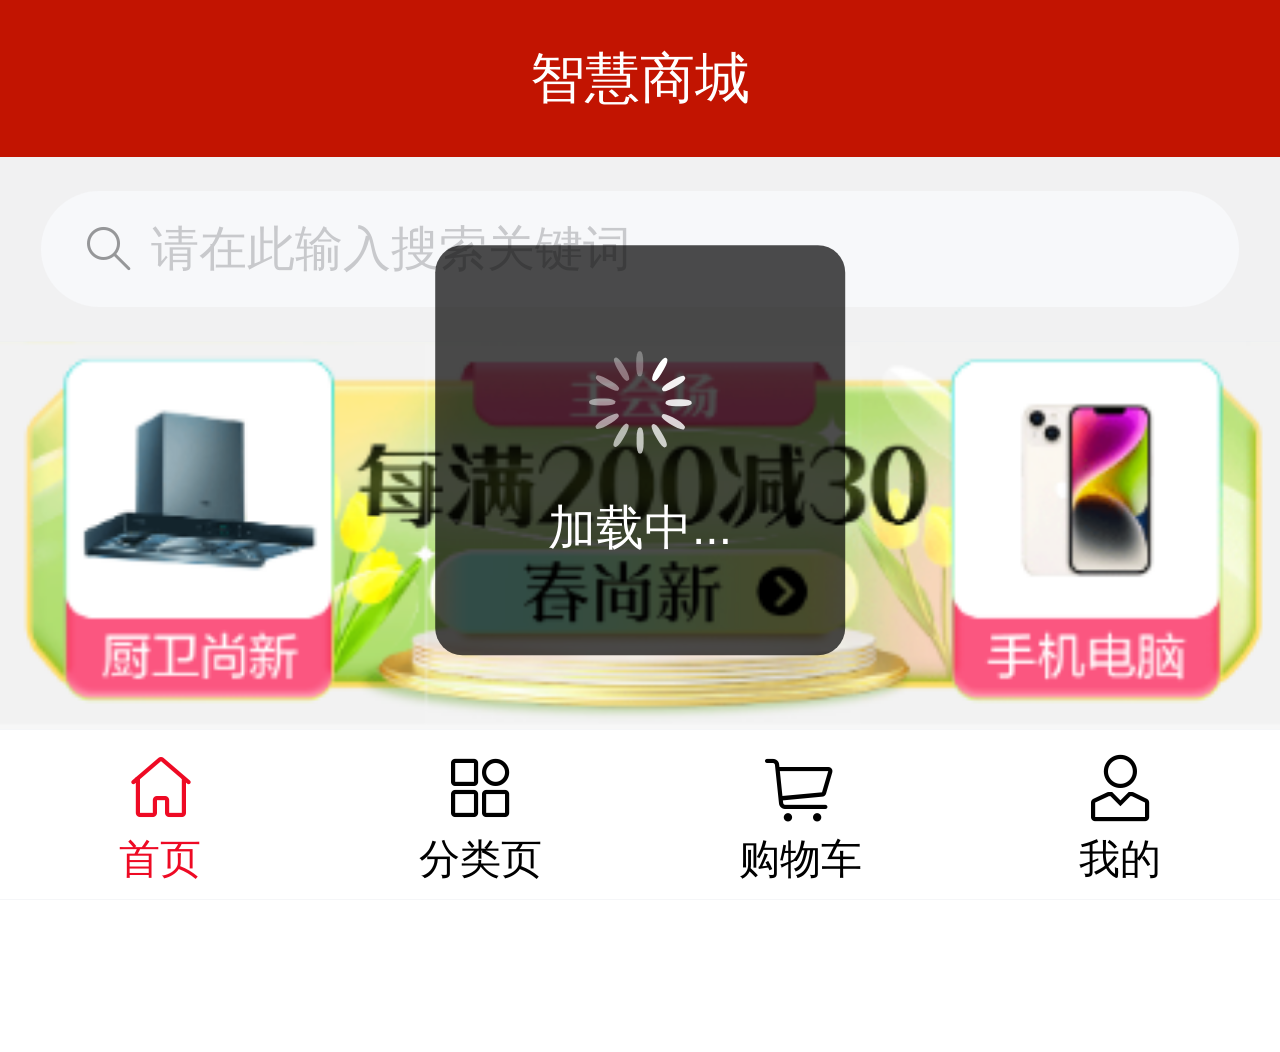
<file: index.html>
<!doctype html><html lang=""><head><meta charset="utf-8"><meta http-equiv="X-UA-Compatible" content="IE=edge"><meta name="viewport" content="width=device-width,initial-scale=1"><link rel="icon" href="favicon.ico"><title>fh-shopping</title><script defer="defer" src="js/chunk-vendors.9e59e3fc.js"></script><script defer="defer" src="js/app.3c947928.js"></script><link href="css/chunk-vendors.7c639c9e.css" rel="stylesheet"><link href="css/app.6f944cc8.css" rel="stylesheet"></head><body><noscript><strong>We're sorry but fh-shopping doesn't work properly without JavaScript enabled. Please enable it to continue.</strong></noscript><div id="app"></div></body></html>
</file>
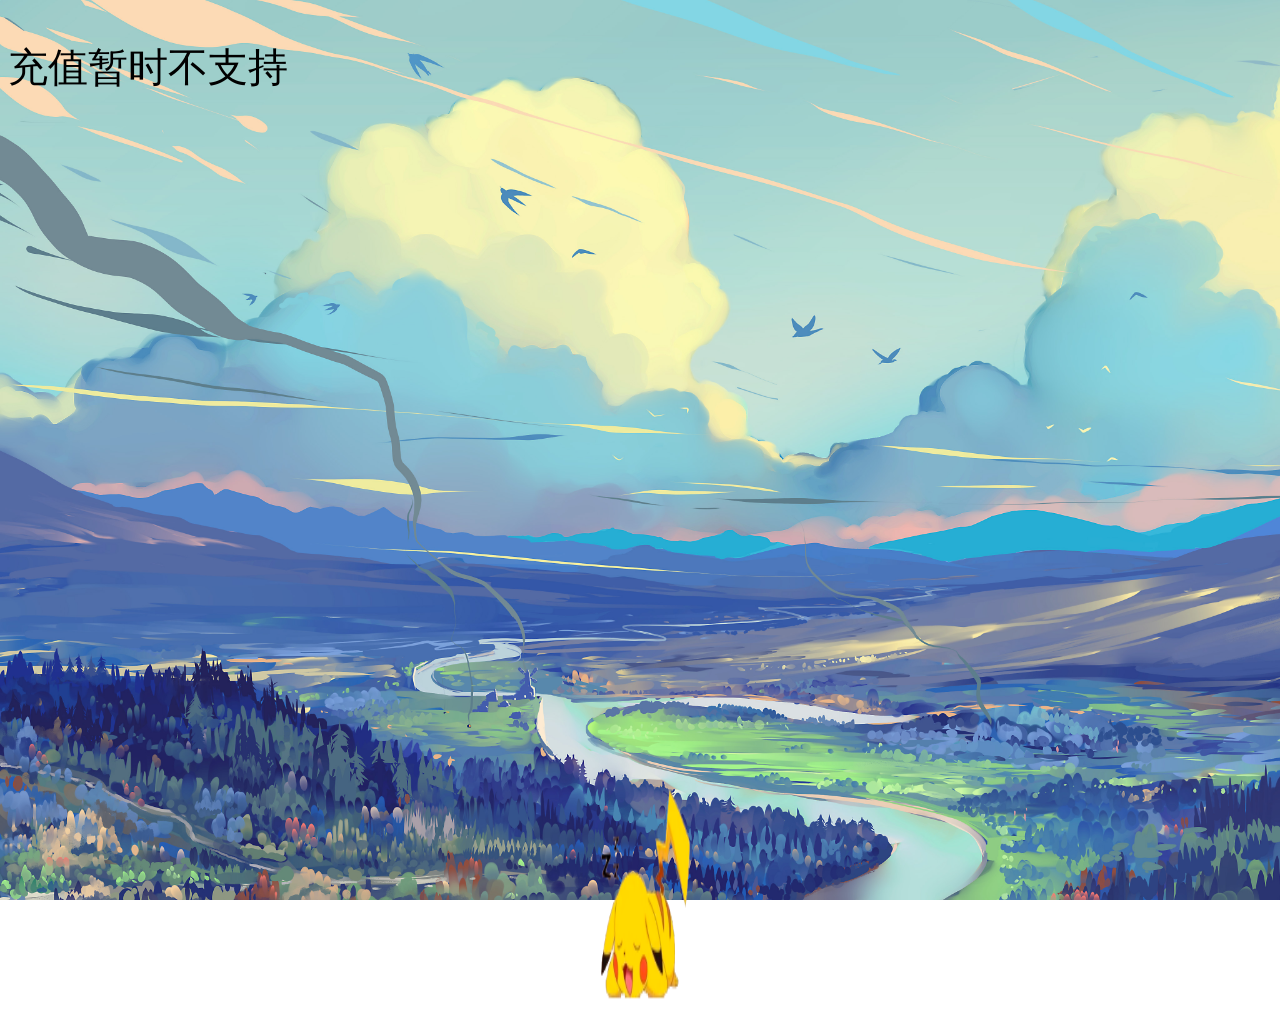
<file: haha2.html>
<!DOCTYPE html>
<html>
	<head>
		<meta charset="UTF-8">
		<title></title>
		<style type="text/css">
			body{
				background: url(wallpaper.jpg) no-repeat;
				background-size: cover;
				background-attachment:fixed;
			}
			p{
				font-size: 40px;
			}
			#pkq{
				width: 100px;height:250px;position: absolute;
				top: 100%;left: 50%;-webkit-transform: translate(-50%,-50%);
			}
		</style>
	</head>
	<body>
		<p>充值暂时不支持</p>
		
		<img src="皮卡丘.png"/ id="pkq">
	</body>
</html>
</file>
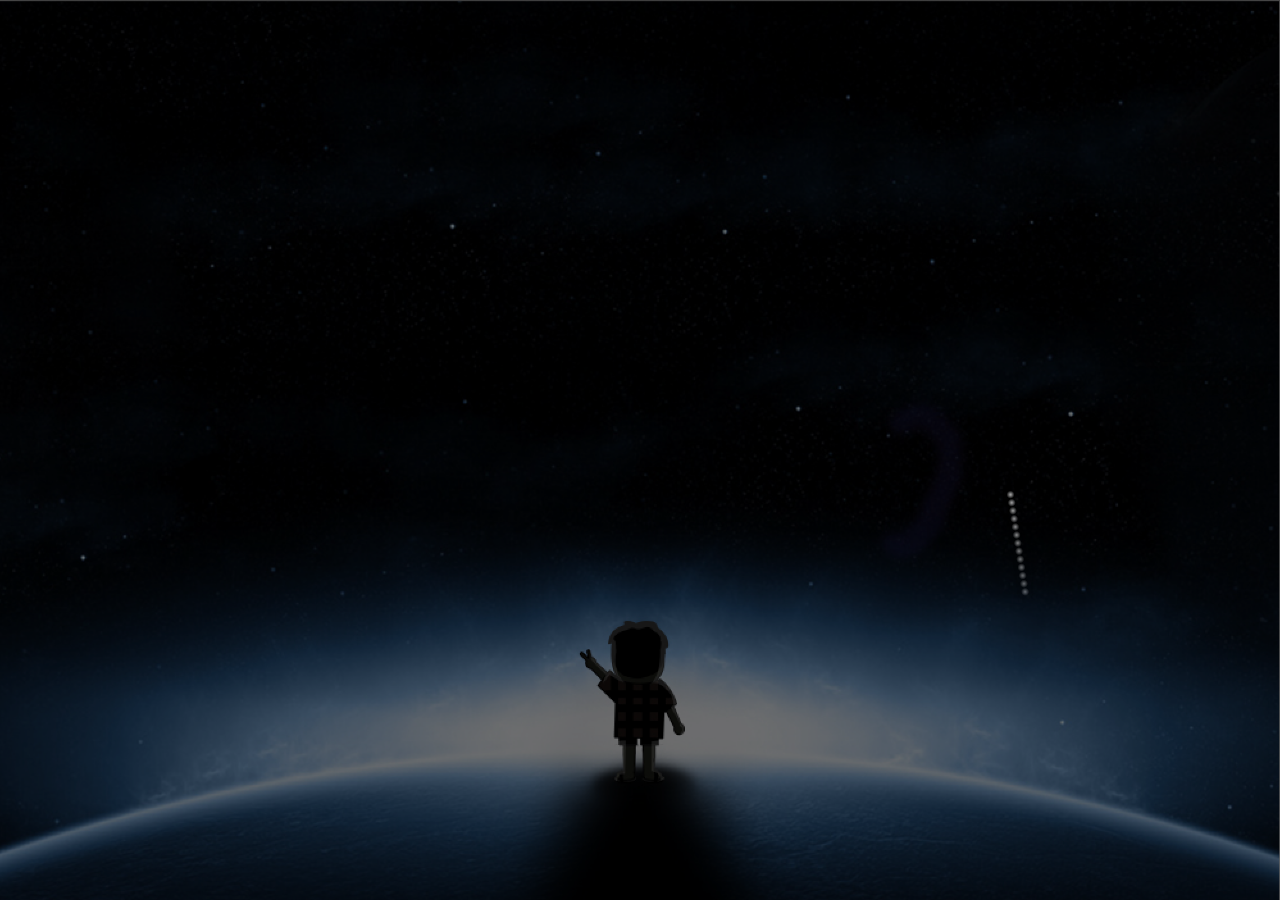
<file: index2.html>
<!doctype html>
<html>

<head>
    <meta charset="utf-8">
    <title>好看的烟花</title>
    <style>
        html,
        * {
            margin: 0;
            padding: 0
        }

        body {
            background-image: url(bg.png);
            background-size: 100% 100%;
            background-size: 100%; 
            background-repeat:no-repeat;
        }

        .demo {
            margin: 0 auto;
            width: 100%;
            height: 100%;
        }

        h1 {
            margin: 150px auto 30px auto;
            text-align: center;
            font-family: 'Roboto';
        }
    </style>
</head>

<body>
    <div class="demo">
    </div>
    <script src="https://cdn.bootcdn.net/ajax/libs/jquery/3.5.1/jquery.js"></script>
    <script src="fireworks.js"></script>
    <script>
        $('.demo').fireworks({
            sound: true,
            opacity: 0.6,
            width: '100%',
            height: '100%'
        });
    </script>

</body>

</html>
</file>
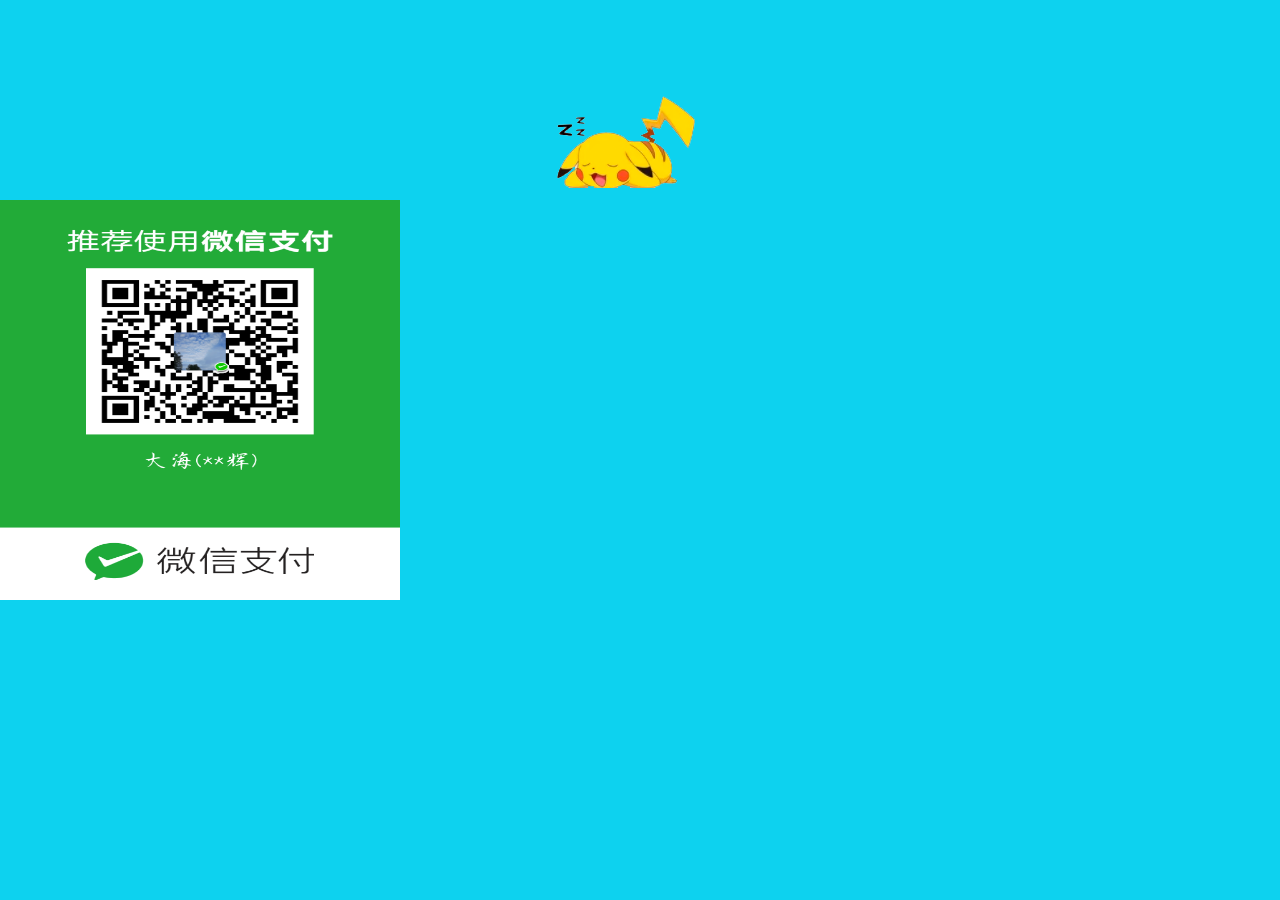
<file: 充值.html>
<!DOCTYPE html>
<html>
	<head>
		<meta charset="utf-8">
		<meta name="viewport" content="width=device-width,initial-scale=1,minimum-scale=1,maximum-scale=1,user-scalable=no" />
	
		<title></title>
		<style type="text/css">
		*{
			margin: 0;
			padding: 0;
		}
			#main{
				width: 100vw;
				height: 100vh;
				background-color: #0DD2EF;
				background-size: cover;
			}
			#nav{
				width: 200px;
				height: 200px;
				margin: 0 auto;
				position: relative;
			}
			#nav p{
				color: #0DD2EF;
				font-size: 24px;
			}
			#nav img{
				position: absolute;
				bottom: 0;
			}
			#img1{
				width: 400px;
				height: 400px;
			}
		</style>
	</head>
	<body>
		<div id="main">
			<div id="nav">
				
				<img src="皮卡丘.png" >
			</div>
			<img src="mm_facetoface_collect_qrcode_1651411782634.png" alt="" id="img1">
		</div>
	</body>
	<script>
		
	</script>
</html>
</file>
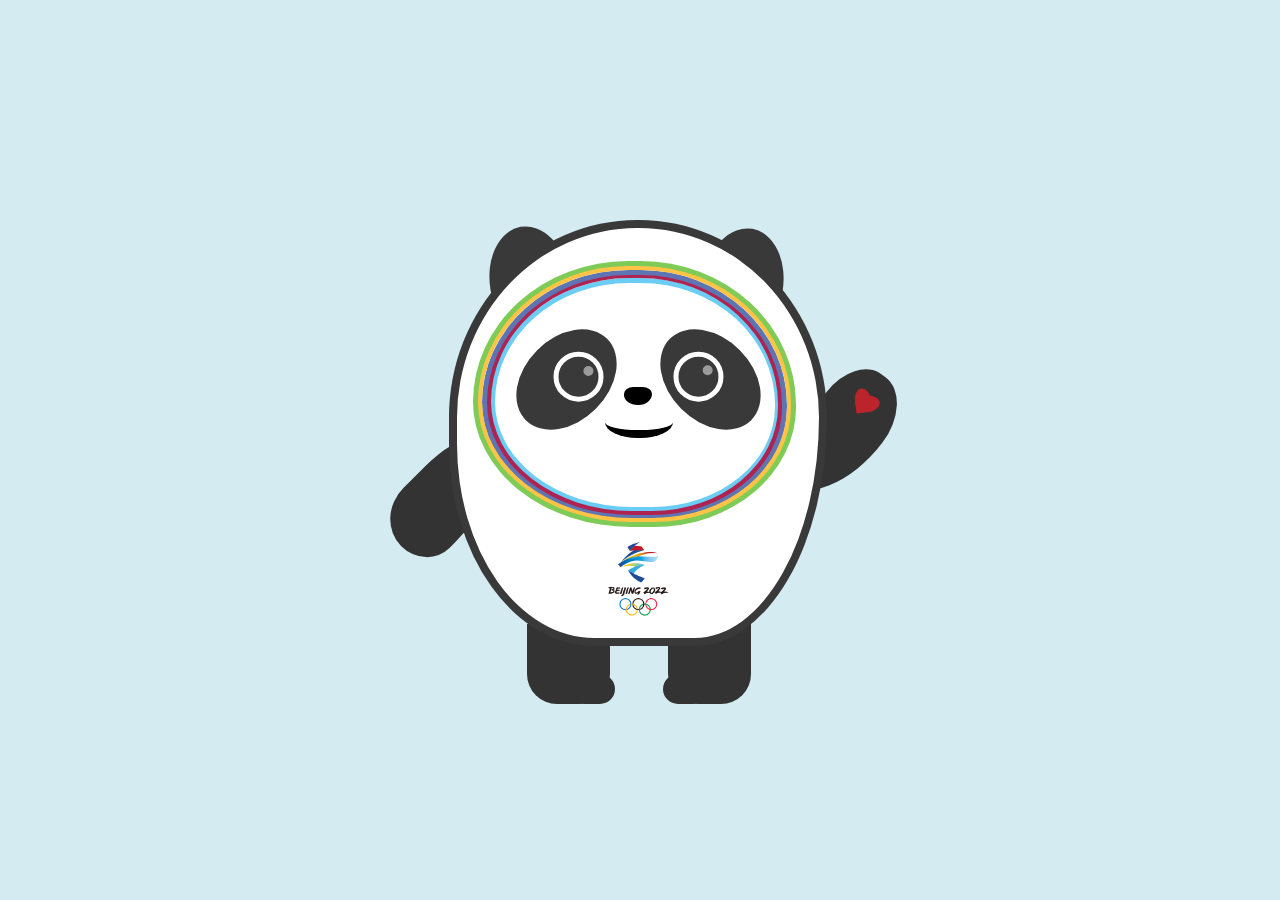
<file: 冰墩墩.html>
<!doctype html>
<html>
	<head>
		<meta charset="utf-8">
		<title>冰墩墩</title>
	</head>
	<body>
		<div class="bdd">
			<div class="m_body"></div>
			<div class="ear1"></div>
			<div class="ear2"></div>
			<div class="eye1"></div>
			<div class="eye2"></div>
			<div class="face c_blue"></div>
			<div class="face c_red"></div>
			<div class="face c_purple"></div>
			<div class="face c_yellow"></div>
			<div class="face c_green"></div>
			<div class="nose"></div>
			<div class="mouse"></div>
			<div class="arm1"></div>
			<div class="arm2"></div>
			<div class="leg1"></div>
			<div class="leg2"></div>
		</div>
	</body>
</html>
<style>
	* {
		margin: 0;
		padding: 0
	}

	body {
		font: 15px "Microsoft YaHei", Arial, Helvetica, sans-serif;
		background: #d4ebf1;
	}

	.bdd {
		position: absolute;
		left: 50%;
		top: 50%;
		width: 600px;
		height: 500px;
		margin-top: -250px;
		margin-left: -300px;
	}

	.m_body {
		width: 362px;
		height: 410px;
		border: #393939 8px solid;
		margin: 50px auto;
		border-radius: 88% 88% 62% 68% / 82% 82% 95% 84%;
		position: absolute;
		left: 109px;
		top: -30px;
		background: url(logo.png) no-repeat center bottom 20px #fff;
		background-size: 63px;
	}

	.ear1,
	.ear2 {
		background: #393939;
		width: 81px;
		height: 115px;
		border-radius: 50%;
		position: absolute;
		z-index: -1;
	}

	.ear1 {
		left: 150px;
		top: 26px;
		transform: rotate(-10deg);
	}

	.ear2 {
		left: 362px;
		top: 28px;
		transform: rotate(10deg);
	}

	.eye1,
	.eye2 {
		background: #393939;
		width: 83px;
		height: 115px;
		border-radius: 50%;
		position: absolute;
	}

	.eye1 {
		left: 185px;
		top: 122px;
		transform: rotate(45deg);
	}

	.eye2 {
		left: 329px;
		top: 122px;
		transform: rotate(-45deg);
	}

	.eye1:before,
	.eye2:before {
		content: "";
		width: 40px;
		height: 40px;
		border: #fff 5px solid;
		border-radius: 100%;
		position: absolute;
	}

	.eye1:before {
		right: 10px;
		top: 22px;
	}

	.eye2:before {
		left: 10px;
		top: 22px;
	}

	.eye1:after,
	.eye2:after {
		content: "";
		width: 10px;
		height: 10px;
		background: #9b9b9b;
		border-radius: 100%;
		position: absolute;
	}

	.eye1:after {
		right: 27px;
		top: 31px;
	}

	.eye2:after {
		left: 41px;
		top: 44px;
	}

	.face {
		position: absolute;
		border-radius: 48% 48% 44% 49%/ 53% 54% 45% 47%;
	}

	.c_blue {
		border: #6bcdf3 5px solid;
		width: 280px;
		height: 224px;
		left: 150px;
		top: 78px;
	}

	.c_red {
		border: #af2350 5px solid;
		width: 287px;
		height: 233px;
		left: 146px;
		top: 73px;
	}

	.c_purple {
		border: #5d75b3 5px solid;
		width: 295px;
		height: 240px;
		left: 142px;
		top: 70px;
	}

	.c_yellow {
		border: #ffc346 5px solid;
		width: 305px;
		height: 248px;
		left: 137px;
		top: 65px;
	}

	.c_green {
		border: #7fcb58 5px solid;
		width: 313px;
		height: 256px;
		left: 133px;
		top: 61px;
	}

	.arm1,
	.arm2 {
		background: #333;
		position: absolute;
		z-index: -1;
	}

	.arm1 {
		width: 75px;
		height: 118px;
		left: 64px;
		top: 244px;
		transform: rotate(45deg);
		border-radius: 24% 69% 68% 76%/ 53% 95% 40% 52%;
	}

	.arm2 {
		width: 75px;
		height: 148px;
		left: 463px;
		top: 162px;
		transform: rotate(37deg);
		border-radius: 56% 62% 98% 6%/ 40% 46% 80% 58%;
	}

	.arm2:before {
		content: "";
		width: 16px;
		height: 24px;
		background: #bc242c;
		position: absolute;
		border-top-left-radius: 50%;
		border-top-right-radius: 50%;
		transform: rotate(45deg);
		left: 32px;
		top: 20px;
	}

	.arm2:after {
		content: "";
		width: 16px;
		height: 24px;
		background: #bc242c;
		position: absolute;
		border-top-left-radius: 50%;
		border-top-right-radius: 50%;
		transform: rotate(-45deg);
		left: 26px;
		top: 20px;
	}

	.arm_c {
		content: "";
		width: 16px;
		height: 24px;
		position: absolute;
		left: 426px;
		top: 20px;
	}

	.nose {
		background-color: black;
		position: absolute;
		left: 284px;
		top: 187px;
		width: 28px;
		height: 18px;
		border-radius: 42px 42px 60px 61px/ 30px 30px 50px 46px;
	}

	.mouse {
		position: absolute;
		left: 265px;
		top: 205px;
		width: 68px;
		height: 25px;
		border-radius: 48%;
		border: black 8px solid;
		border-top: none;
		border-left: 0;
		border-right: 0;
	}

	.leg1,
	.leg2 {
		background: #333;
		position: absolute;
		width: 83px;
		height: 80px;
		border-radius: 0 0 30px 30px;
		z-index: -1;
	}

	.leg1 {
		left: 187px;
		top: 424px;
	}

	.leg2 {
		left: 328px;
		top: 424px;
	}

	.leg1:after,
	.leg2:after {
		content: "";
		width: 45px;
		height: 30px;
		position: absolute;
		background: #333;
		border-radius: 30px;
	}

	.leg1:after {
		bottom: 0;
		right: -5px;
	}

	.leg2:after {
		bottom: 0;
		left: -5px;
	}
</style>
</file>
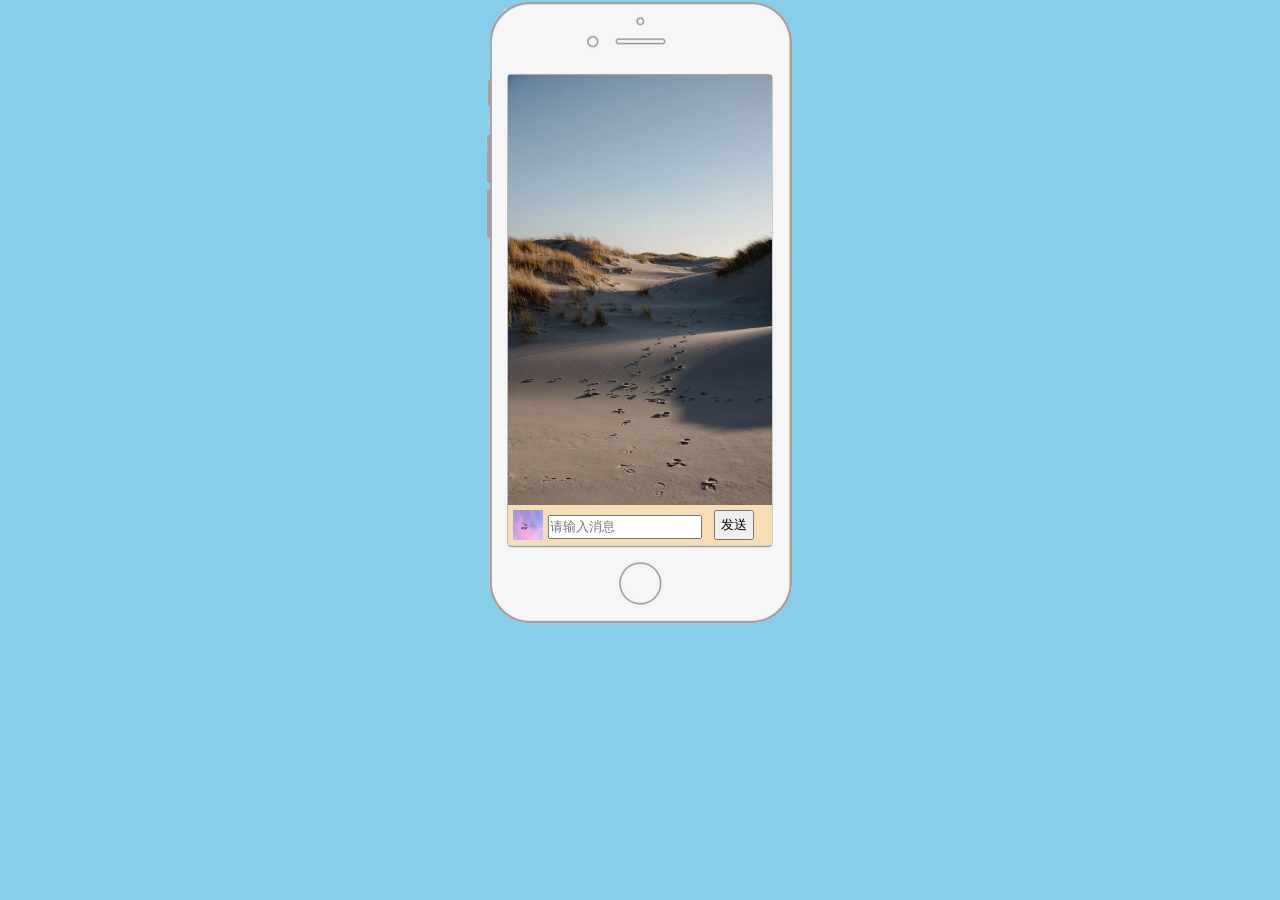
<file: 聊天练习.html>
<!DOCTYPE html>
<html>
	<head>
		<meta charset="utf-8">
		<meta name="viewport" content="width=device-width,initial-scale=1,minimum-scale=1,maximum-scale=1,user-scalable=no" />
		<title></title>
		<style type="text/css">
			*{
				margin: 0;
				padding: 0;
			}
			body{
				background: skyblue;
			}
			#phone{
				width: 312px;
				height: 623px;
				background: url(phone1.png);
				margin: 0 auto;
				position: relative;
			}
			#top{
				width: 282px;
				height: 450px;
				background: url(风景.webp);
				background-size: cover;
				margin: 0 auto;
				position: absolute;
				/* margin-top: 75px;
				margin-left: 24px; */
				overflow: hidden;
				overflow: scroll;
			}
			#yctop{
				width: 264px;
				height: 430px;
				margin: 0 auto;
				position: absolute;
				margin-top: 75px;
				margin-left: 24px;
				overflow: hidden;
			}
			#bottom{
				width: 264px;
				height: 40px;
				background: wheat;
				margin: 0 auto;
				position: absolute;
				margin-top: 505px;
				margin-left: 24px;
			}
			#touxiang{
				width: 30px;
				height: 30px;
				margin-top: 5px;
				margin-left: 5px;
				float: left;
			}
			#input{
				width: 150px;
				height: 20px;
				line-height: 20px;
				float: left;
				margin-top: 10px;
				margin-left: 5px;
			}
			#button{
				width: 40px;
				height: 30px;
				margin-top: 5px;
				margin-left: 12px;
				float: left;
			}
			.right{
				width: 260px;
				float: right;
				margin-bottom: 5px;
			}
			.right img{
				width: 40px;
				height: 40px;
				float: right;
				margin-right: 20px;
				border-radius: 5px;
			}
			.right p{
				height: 30px;
				background: white;
				border-radius: 4px;
				float: right;
				margin-right: 5px;
				margin-top: 5px;
				text-align: center;
				line-height: 30px;
			}
			.left{
				width: 260px;
				float: left;
				margin-bottom: 5px;
			}
			.left img{
				width: 40px;
				height: 40px;
				float: left;
				margin-right: 5px;
				border-radius: 5px;
			}
			.left p{
				height: 30px;
				background: greenyellow;
				border-radius: 4px;
				float: left;
				margin-right: 5px;
				margin-top: 5px;
				text-align: center;
				line-height: 30px;
			}
			.right img:active{
				animation: .3s dright linear;
			}
			@keyframes dright{
				0%{transform: rotate(0deg);}
				25%{transform: rotate(6deg);}
				50%{transform: rotate(0deg);}
				75%{transform: rotate(6deg);}
				100%{transform: rotate(0deg);}
			}
			.left img:active{
				animation: .3s dleft linear;
			}
			@keyframes dleft{
				0%{transform: rotate(0deg);}
				25%{transform: rotate(6deg);}
				50%{transform: rotate(0deg);}
				75%{transform: rotate(6deg);}
				100%{transform: rotate(0deg);}
			}
		</style>
	</head>
	<body>
		<div id="phone">
			<div id="yctop">
				
			
			<div id="top">
				<!-- <div class="right">
					<img src="img/乒乓球.png" >
					<p>12345</p>
				</div>
				<div class="left">
					<img src="img/举重.png" >
					<p>54321</p>
				</div> -->
			</div>
			</div>
			<div id="bottom">
				<img src="1.jpg" id="touxiang">
				<input type="text" name="" id="input" value="" placeholder="请输入消息"/>
				<button type="button" id="button">发送</button>
			</div>
		</div>
	</body>
	<script>
		var touxiang=document.getElementById("touxiang");
		var i=1;
		touxiang.onclick=function()
		{
			if(i%2==1){
			touxiang.style.backgroundImage="url(2.jpg)";
			}
		else{
			touxiang.style.backgroundImage="url(1.jpg)";
			}
			i++;
		}
		var ts=document.getElementById("top");
		var input=document.getElementById("input");
		var button=document.getElementById("button");
		var touxiang=document.getElementById("touxiang");
		button.onclick=function  () {
			if(i%2==0){
				var objie=document.createElement("div");
				objie.className='right';
				objie.innerHTML=`
				<img src="1.jpg" >
				<p>${input.value}</p>
				`;
				if(input.value==0){
					
				}
				else{
					ts.appendChild(objie);
				}
			}
			else{
				var objie=document.createElement("div");
				objie.className='left';
				objie.innerHTML=`
				<img src="2.jpg" >
				<p>${input.value}</p>
				`;
				if(input.value==0){
					
				}
				else{
					ts.appendChild(objie);
				}
			}
				input.value='';
		}
		var i=0;
		touxiang.onclick=function  () {
			if(i%2==0){
				this.src='2.jpg';
			}
			else{
				this.src='1.jpg';
			}
			i++;
		}
	</script>
</html>
</file>
<file: css/chunk-vendors.7c639c9e.css>
html{-webkit-tap-highlight-color:transparent}body{margin:0;font-family:-apple-system,BlinkMacSystemFont,Helvetica Neue,Helvetica,Segoe UI,Arial,Roboto,PingFang SC,miui,Hiragino Sans GB,Microsoft Yahei,sans-serif}a{text-decoration:none}button,input,textarea{color:inherit;font:inherit}[class*=van-]:focus,a:focus,button:focus,input:focus,textarea:focus{outline:0}ol,ul{margin:0;padding:0;list-style:none}.van-ellipsis{overflow:hidden;white-space:nowrap;text-overflow:ellipsis}.van-multi-ellipsis--l2{-webkit-line-clamp:2}.van-multi-ellipsis--l2,.van-multi-ellipsis--l3{display:-webkit-box;overflow:hidden;text-overflow:ellipsis;-webkit-box-orient:vertical}.van-multi-ellipsis--l3{-webkit-line-clamp:3}.van-clearfix:after{display:table;clear:both;content:""}[class*=van-hairline]:after{position:absolute;box-sizing:border-box;content:" ";pointer-events:none;top:-50%;right:-50%;bottom:-50%;left:-50%;border:0 solid #ebedf0;-webkit-transform:scale(.5);transform:scale(.5)}.van-hairline,.van-hairline--bottom,.van-hairline--left,.van-hairline--right,.van-hairline--surround,.van-hairline--top,.van-hairline--top-bottom{position:relative}.van-hairline--top:after{border-top-width:1px}.van-hairline--left:after{border-left-width:1px}.van-hairline--right:after{border-right-width:1px}.van-hairline--bottom:after{border-bottom-width:1px}.van-hairline--top-bottom:after,.van-hairline-unset--top-bottom:after{border-width:1px 0}.van-hairline--surround:after{border-width:1px}@-webkit-keyframes van-slide-up-enter{0%{-webkit-transform:translate3d(0,100%,0);transform:translate3d(0,100%,0)}}@keyframes van-slide-up-enter{0%{-webkit-transform:translate3d(0,100%,0);transform:translate3d(0,100%,0)}}@-webkit-keyframes van-slide-up-leave{to{-webkit-transform:translate3d(0,100%,0);transform:translate3d(0,100%,0)}}@keyframes van-slide-up-leave{to{-webkit-transform:translate3d(0,100%,0);transform:translate3d(0,100%,0)}}@-webkit-keyframes van-slide-down-enter{0%{-webkit-transform:translate3d(0,-100%,0);transform:translate3d(0,-100%,0)}}@keyframes van-slide-down-enter{0%{-webkit-transform:translate3d(0,-100%,0);transform:translate3d(0,-100%,0)}}@-webkit-keyframes van-slide-down-leave{to{-webkit-transform:translate3d(0,-100%,0);transform:translate3d(0,-100%,0)}}@keyframes van-slide-down-leave{to{-webkit-transform:translate3d(0,-100%,0);transform:translate3d(0,-100%,0)}}@-webkit-keyframes van-slide-left-enter{0%{-webkit-transform:translate3d(-100%,0,0);transform:translate3d(-100%,0,0)}}@keyframes van-slide-left-enter{0%{-webkit-transform:translate3d(-100%,0,0);transform:translate3d(-100%,0,0)}}@-webkit-keyframes van-slide-left-leave{to{-webkit-transform:translate3d(-100%,0,0);transform:translate3d(-100%,0,0)}}@keyframes van-slide-left-leave{to{-webkit-transform:translate3d(-100%,0,0);transform:translate3d(-100%,0,0)}}@-webkit-keyframes van-slide-right-enter{0%{-webkit-transform:translate3d(100%,0,0);transform:translate3d(100%,0,0)}}@keyframes van-slide-right-enter{0%{-webkit-transform:translate3d(100%,0,0);transform:translate3d(100%,0,0)}}@-webkit-keyframes van-slide-right-leave{to{-webkit-transform:translate3d(100%,0,0);transform:translate3d(100%,0,0)}}@keyframes van-slide-right-leave{to{-webkit-transform:translate3d(100%,0,0);transform:translate3d(100%,0,0)}}@-webkit-keyframes van-fade-in{0%{opacity:0}to{opacity:1}}@keyframes van-fade-in{0%{opacity:0}to{opacity:1}}@-webkit-keyframes van-fade-out{0%{opacity:1}to{opacity:0}}@keyframes van-fade-out{0%{opacity:1}to{opacity:0}}@-webkit-keyframes van-rotate{0%{-webkit-transform:rotate(0);transform:rotate(0)}to{-webkit-transform:rotate(1turn);transform:rotate(1turn)}}@keyframes van-rotate{0%{-webkit-transform:rotate(0);transform:rotate(0)}to{-webkit-transform:rotate(1turn);transform:rotate(1turn)}}.van-fade-enter-active{-webkit-animation:van-fade-in .3s ease-out both;animation:van-fade-in .3s ease-out both}.van-fade-leave-active{-webkit-animation:van-fade-out .3s ease-in both;animation:van-fade-out .3s ease-in both}.van-slide-up-enter-active{-webkit-animation:van-slide-up-enter .3s ease-out both;animation:van-slide-up-enter .3s ease-out both}.van-slide-up-leave-active{-webkit-animation:van-slide-up-leave .3s ease-in both;animation:van-slide-up-leave .3s ease-in both}.van-slide-down-enter-active{-webkit-animation:van-slide-down-enter .3s ease-out both;animation:van-slide-down-enter .3s ease-out both}.van-slide-down-leave-active{-webkit-animation:van-slide-down-leave .3s ease-in both;animation:van-slide-down-leave .3s ease-in both}.van-slide-left-enter-active{-webkit-animation:van-slide-left-enter .3s ease-out both;animation:van-slide-left-enter .3s ease-out both}.van-slide-left-leave-active{-webkit-animation:van-slide-left-leave .3s ease-in both;animation:van-slide-left-leave .3s ease-in both}.van-slide-right-enter-active{-webkit-animation:van-slide-right-enter .3s ease-out both;animation:van-slide-right-enter .3s ease-out both}.van-slide-right-leave-active{-webkit-animation:van-slide-right-leave .3s ease-in both;animation:van-slide-right-leave .3s ease-in both}.van-overlay{position:fixed;top:0;left:0;z-index:1;width:100%;height:100%;background-color:rgba(0,0,0,.7)}.van-info{position:absolute;top:0;right:0;box-sizing:border-box;min-width:4.26667vw;padding:0 .8vw;color:#fff;font-weight:500;font-size:3.2vw;font-family:-apple-system-font,Helvetica Neue,Arial,sans-serif;line-height:1.2;text-align:center;background-color:#ee0a24;border:1px solid #fff;border-radius:4.26667vw;-webkit-transform:translate(50%,-50%);transform:translate(50%,-50%);-webkit-transform-origin:100%;transform-origin:100%}.van-info--dot{width:2.13333vw;min-width:0;height:2.13333vw;background-color:#ee0a24;border-radius:100%}.van-icon{position:relative;font:normal normal normal 3.73333vw/1 vant-icon;font:normal normal normal 3.73333vw/1 var(--van-icon-font-family,"vant-icon");font-size:inherit;text-rendering:auto;-webkit-font-smoothing:antialiased}.van-icon,.van-icon:before{display:inline-block}.van-icon-contact:before{content:"\e753"}.van-icon-notes:before{content:"\e63c"}.van-icon-records:before{content:"\e63d"}.van-icon-cash-back-record:before{content:"\e63e"}.van-icon-newspaper:before{content:"\e63f"}.van-icon-discount:before{content:"\e640"}.van-icon-completed:before{content:"\e641"}.van-icon-user:before{content:"\e642"}.van-icon-description:before{content:"\e643"}.van-icon-list-switch:before{content:"\e6ad"}.van-icon-list-switching:before{content:"\e65a"}.van-icon-link-o:before{content:"\e751"}.van-icon-miniprogram-o:before{content:"\e752"}.van-icon-qq:before{content:"\e74e"}.van-icon-wechat-moments:before{content:"\e74f"}.van-icon-weibo:before{content:"\e750"}.van-icon-cash-o:before{content:"\e74d"}.van-icon-guide-o:before{content:"\e74c"}.van-icon-invitation:before{content:"\e6d6"}.van-icon-shield-o:before{content:"\e74b"}.van-icon-exchange:before{content:"\e6af"}.van-icon-eye:before{content:"\e6b0"}.van-icon-enlarge:before{content:"\e6b1"}.van-icon-expand-o:before{content:"\e6b2"}.van-icon-eye-o:before{content:"\e6b3"}.van-icon-expand:before{content:"\e6b4"}.van-icon-filter-o:before{content:"\e6b5"}.van-icon-fire:before{content:"\e6b6"}.van-icon-fail:before{content:"\e6b7"}.van-icon-failure:before{content:"\e6b8"}.van-icon-fire-o:before{content:"\e6b9"}.van-icon-flag-o:before{content:"\e6ba"}.van-icon-font:before{content:"\e6bb"}.van-icon-font-o:before{content:"\e6bc"}.van-icon-gem-o:before{content:"\e6bd"}.van-icon-flower-o:before{content:"\e6be"}.van-icon-gem:before{content:"\e6bf"}.van-icon-gift-card:before{content:"\e6c0"}.van-icon-friends:before{content:"\e6c1"}.van-icon-friends-o:before{content:"\e6c2"}.van-icon-gold-coin:before{content:"\e6c3"}.van-icon-gold-coin-o:before{content:"\e6c4"}.van-icon-good-job-o:before{content:"\e6c5"}.van-icon-gift:before{content:"\e6c6"}.van-icon-gift-o:before{content:"\e6c7"}.van-icon-gift-card-o:before{content:"\e6c8"}.van-icon-good-job:before{content:"\e6c9"}.van-icon-home-o:before{content:"\e6ca"}.van-icon-goods-collect:before{content:"\e6cb"}.van-icon-graphic:before{content:"\e6cc"}.van-icon-goods-collect-o:before{content:"\e6cd"}.van-icon-hot-o:before{content:"\e6ce"}.van-icon-info:before{content:"\e6cf"}.van-icon-hotel-o:before{content:"\e6d0"}.van-icon-info-o:before{content:"\e6d1"}.van-icon-hot-sale-o:before{content:"\e6d2"}.van-icon-hot:before{content:"\e6d3"}.van-icon-like:before{content:"\e6d4"}.van-icon-idcard:before{content:"\e6d5"}.van-icon-like-o:before{content:"\e6d7"}.van-icon-hot-sale:before{content:"\e6d8"}.van-icon-location-o:before{content:"\e6d9"}.van-icon-location:before{content:"\e6da"}.van-icon-label:before{content:"\e6db"}.van-icon-lock:before{content:"\e6dc"}.van-icon-label-o:before{content:"\e6dd"}.van-icon-map-marked:before{content:"\e6de"}.van-icon-logistics:before{content:"\e6df"}.van-icon-manager:before{content:"\e6e0"}.van-icon-more:before{content:"\e6e1"}.van-icon-live:before{content:"\e6e2"}.van-icon-manager-o:before{content:"\e6e3"}.van-icon-medal:before{content:"\e6e4"}.van-icon-more-o:before{content:"\e6e5"}.van-icon-music-o:before{content:"\e6e6"}.van-icon-music:before{content:"\e6e7"}.van-icon-new-arrival-o:before{content:"\e6e8"}.van-icon-medal-o:before{content:"\e6e9"}.van-icon-new-o:before{content:"\e6ea"}.van-icon-free-postage:before{content:"\e6eb"}.van-icon-newspaper-o:before{content:"\e6ec"}.van-icon-new-arrival:before{content:"\e6ed"}.van-icon-minus:before{content:"\e6ee"}.van-icon-orders-o:before{content:"\e6ef"}.van-icon-new:before{content:"\e6f0"}.van-icon-paid:before{content:"\e6f1"}.van-icon-notes-o:before{content:"\e6f2"}.van-icon-other-pay:before{content:"\e6f3"}.van-icon-pause-circle:before{content:"\e6f4"}.van-icon-pause:before{content:"\e6f5"}.van-icon-pause-circle-o:before{content:"\e6f6"}.van-icon-peer-pay:before{content:"\e6f7"}.van-icon-pending-payment:before{content:"\e6f8"}.van-icon-passed:before{content:"\e6f9"}.van-icon-plus:before{content:"\e6fa"}.van-icon-phone-circle-o:before{content:"\e6fb"}.van-icon-phone-o:before{content:"\e6fc"}.van-icon-printer:before{content:"\e6fd"}.van-icon-photo-fail:before{content:"\e6fe"}.van-icon-phone:before{content:"\e6ff"}.van-icon-photo-o:before{content:"\e700"}.van-icon-play-circle:before{content:"\e701"}.van-icon-play:before{content:"\e702"}.van-icon-phone-circle:before{content:"\e703"}.van-icon-point-gift-o:before{content:"\e704"}.van-icon-point-gift:before{content:"\e705"}.van-icon-play-circle-o:before{content:"\e706"}.van-icon-shrink:before{content:"\e707"}.van-icon-photo:before{content:"\e708"}.van-icon-qr:before{content:"\e709"}.van-icon-qr-invalid:before{content:"\e70a"}.van-icon-question-o:before{content:"\e70b"}.van-icon-revoke:before{content:"\e70c"}.van-icon-replay:before{content:"\e70d"}.van-icon-service:before{content:"\e70e"}.van-icon-question:before{content:"\e70f"}.van-icon-search:before{content:"\e710"}.van-icon-refund-o:before{content:"\e711"}.van-icon-service-o:before{content:"\e712"}.van-icon-scan:before{content:"\e713"}.van-icon-share:before{content:"\e714"}.van-icon-send-gift-o:before{content:"\e715"}.van-icon-share-o:before{content:"\e716"}.van-icon-setting:before{content:"\e717"}.van-icon-points:before{content:"\e718"}.van-icon-photograph:before{content:"\e719"}.van-icon-shop:before{content:"\e71a"}.van-icon-shop-o:before{content:"\e71b"}.van-icon-shop-collect-o:before{content:"\e71c"}.van-icon-shop-collect:before{content:"\e71d"}.van-icon-smile:before{content:"\e71e"}.van-icon-shopping-cart-o:before{content:"\e71f"}.van-icon-sign:before{content:"\e720"}.van-icon-sort:before{content:"\e721"}.van-icon-star-o:before{content:"\e722"}.van-icon-smile-comment-o:before{content:"\e723"}.van-icon-stop:before{content:"\e724"}.van-icon-stop-circle-o:before{content:"\e725"}.van-icon-smile-o:before{content:"\e726"}.van-icon-star:before{content:"\e727"}.van-icon-success:before{content:"\e728"}.van-icon-stop-circle:before{content:"\e729"}.van-icon-records-o:before{content:"\e72a"}.van-icon-shopping-cart:before{content:"\e72b"}.van-icon-tosend:before{content:"\e72c"}.van-icon-todo-list:before{content:"\e72d"}.van-icon-thumb-circle-o:before{content:"\e72e"}.van-icon-thumb-circle:before{content:"\e72f"}.van-icon-umbrella-circle:before{content:"\e730"}.van-icon-underway:before{content:"\e731"}.van-icon-upgrade:before{content:"\e732"}.van-icon-todo-list-o:before{content:"\e733"}.van-icon-tv-o:before{content:"\e734"}.van-icon-underway-o:before{content:"\e735"}.van-icon-user-o:before{content:"\e736"}.van-icon-vip-card-o:before{content:"\e737"}.van-icon-vip-card:before{content:"\e738"}.van-icon-send-gift:before{content:"\e739"}.van-icon-wap-home:before{content:"\e73a"}.van-icon-wap-nav:before{content:"\e73b"}.van-icon-volume-o:before{content:"\e73c"}.van-icon-video:before{content:"\e73d"}.van-icon-wap-home-o:before{content:"\e73e"}.van-icon-volume:before{content:"\e73f"}.van-icon-warning:before{content:"\e740"}.van-icon-weapp-nav:before{content:"\e741"}.van-icon-wechat-pay:before{content:"\e742"}.van-icon-warning-o:before{content:"\e743"}.van-icon-wechat:before{content:"\e744"}.van-icon-setting-o:before{content:"\e745"}.van-icon-youzan-shield:before{content:"\e746"}.van-icon-warn-o:before{content:"\e747"}.van-icon-smile-comment:before{content:"\e748"}.van-icon-user-circle-o:before{content:"\e749"}.van-icon-video-o:before{content:"\e74a"}.van-icon-add-square:before{content:"\e65c"}.van-icon-add:before{content:"\e65d"}.van-icon-arrow-down:before{content:"\e65e"}.van-icon-arrow-up:before{content:"\e65f"}.van-icon-arrow:before{content:"\e660"}.van-icon-after-sale:before{content:"\e661"}.van-icon-add-o:before{content:"\e662"}.van-icon-alipay:before{content:"\e663"}.van-icon-ascending:before{content:"\e664"}.van-icon-apps-o:before{content:"\e665"}.van-icon-aim:before{content:"\e666"}.van-icon-award:before{content:"\e667"}.van-icon-arrow-left:before{content:"\e668"}.van-icon-award-o:before{content:"\e669"}.van-icon-audio:before{content:"\e66a"}.van-icon-bag-o:before{content:"\e66b"}.van-icon-balance-list:before{content:"\e66c"}.van-icon-back-top:before{content:"\e66d"}.van-icon-bag:before{content:"\e66e"}.van-icon-balance-pay:before{content:"\e66f"}.van-icon-balance-o:before{content:"\e670"}.van-icon-bar-chart-o:before{content:"\e671"}.van-icon-bars:before{content:"\e672"}.van-icon-balance-list-o:before{content:"\e673"}.van-icon-birthday-cake-o:before{content:"\e674"}.van-icon-bookmark:before{content:"\e675"}.van-icon-bill:before{content:"\e676"}.van-icon-bell:before{content:"\e677"}.van-icon-browsing-history-o:before{content:"\e678"}.van-icon-browsing-history:before{content:"\e679"}.van-icon-bookmark-o:before{content:"\e67a"}.van-icon-bulb-o:before{content:"\e67b"}.van-icon-bullhorn-o:before{content:"\e67c"}.van-icon-bill-o:before{content:"\e67d"}.van-icon-calendar-o:before{content:"\e67e"}.van-icon-brush-o:before{content:"\e67f"}.van-icon-card:before{content:"\e680"}.van-icon-cart-o:before{content:"\e681"}.van-icon-cart-circle:before{content:"\e682"}.van-icon-cart-circle-o:before{content:"\e683"}.van-icon-cart:before{content:"\e684"}.van-icon-cash-on-deliver:before{content:"\e685"}.van-icon-cash-back-record-o:before{content:"\e686"}.van-icon-cashier-o:before{content:"\e687"}.van-icon-chart-trending-o:before{content:"\e688"}.van-icon-certificate:before{content:"\e689"}.van-icon-chat:before{content:"\e68a"}.van-icon-clear:before{content:"\e68b"}.van-icon-chat-o:before{content:"\e68c"}.van-icon-checked:before{content:"\e68d"}.van-icon-clock:before{content:"\e68e"}.van-icon-clock-o:before{content:"\e68f"}.van-icon-close:before{content:"\e690"}.van-icon-closed-eye:before{content:"\e691"}.van-icon-circle:before{content:"\e692"}.van-icon-cluster-o:before{content:"\e693"}.van-icon-column:before{content:"\e694"}.van-icon-comment-circle-o:before{content:"\e695"}.van-icon-cluster:before{content:"\e696"}.van-icon-comment:before{content:"\e697"}.van-icon-comment-o:before{content:"\e698"}.van-icon-comment-circle:before{content:"\e699"}.van-icon-completed-o:before{content:"\e69a"}.van-icon-credit-pay:before{content:"\e69b"}.van-icon-coupon:before{content:"\e69c"}.van-icon-debit-pay:before{content:"\e69d"}.van-icon-coupon-o:before{content:"\e69e"}.van-icon-contact-o:before{content:"\e69f"}.van-icon-descending:before{content:"\e6a0"}.van-icon-desktop-o:before{content:"\e6a1"}.van-icon-diamond-o:before{content:"\e6a2"}.van-icon-description-o:before{content:"\e6a3"}.van-icon-delete:before{content:"\e6a4"}.van-icon-diamond:before{content:"\e6a5"}.van-icon-delete-o:before{content:"\e6a6"}.van-icon-cross:before{content:"\e6a7"}.van-icon-edit:before{content:"\e6a8"}.van-icon-ellipsis:before{content:"\e6a9"}.van-icon-down:before{content:"\e6aa"}.van-icon-discount-o:before{content:"\e6ab"}.van-icon-ecard-pay:before{content:"\e6ac"}.van-icon-envelop-o:before{content:"\e6ae"}@font-face{font-weight:400;font-family:vant-icon;font-style:normal;font-display:auto;src:url([data-uri]) format("woff2"),url(//at.alicdn.com/t/c/font_2553510_kfwma2yq1rs.woff?t=1694918397022) format("woff")}.van-icon__image{display:block;width:1em;height:1em;object-fit:contain}.van-overflow-hidden{overflow:hidden!important}.van-popup{position:fixed;max-height:100%;overflow-y:auto;background-color:#fff;-webkit-transition:-webkit-transform .3s;transition:-webkit-transform .3s;transition:transform .3s;transition:transform .3s,-webkit-transform .3s;-webkit-overflow-scrolling:touch}.van-popup--center{top:50%;left:50%;-webkit-transform:translate3d(-50%,-50%,0);transform:translate3d(-50%,-50%,0)}.van-popup--center.van-popup--round{border-radius:4.26667vw}.van-popup--top{top:0;left:0;width:100%}.van-popup--top.van-popup--round{border-radius:0 0 4.26667vw 4.26667vw}.van-popup--right{top:50%;right:0;-webkit-transform:translate3d(0,-50%,0);transform:translate3d(0,-50%,0)}.van-popup--right.van-popup--round{border-radius:4.26667vw 0 0 4.26667vw}.van-popup--bottom{bottom:0;left:0;width:100%}.van-popup--bottom.van-popup--round{border-radius:4.26667vw 4.26667vw 0 0}.van-popup--left{top:50%;left:0;-webkit-transform:translate3d(0,-50%,0);transform:translate3d(0,-50%,0)}.van-popup--left.van-popup--round{border-radius:0 4.26667vw 4.26667vw 0}.van-popup--safe-area-inset-bottom{padding-bottom:constant(safe-area-inset-bottom);padding-bottom:env(safe-area-inset-bottom)}.van-popup-slide-bottom-enter-active,.van-popup-slide-left-enter-active,.van-popup-slide-right-enter-active,.van-popup-slide-top-enter-active{-webkit-transition-timing-function:ease-out;transition-timing-function:ease-out}.van-popup-slide-bottom-leave-active,.van-popup-slide-left-leave-active,.van-popup-slide-right-leave-active,.van-popup-slide-top-leave-active{-webkit-transition-timing-function:ease-in;transition-timing-function:ease-in}.van-popup-slide-top-enter,.van-popup-slide-top-leave-active{-webkit-transform:translate3d(0,-100%,0);transform:translate3d(0,-100%,0)}.van-popup-slide-right-enter,.van-popup-slide-right-leave-active{-webkit-transform:translate3d(100%,-50%,0);transform:translate3d(100%,-50%,0)}.van-popup-slide-bottom-enter,.van-popup-slide-bottom-leave-active{-webkit-transform:translate3d(0,100%,0);transform:translate3d(0,100%,0)}.van-popup-slide-left-enter,.van-popup-slide-left-leave-active{-webkit-transform:translate3d(-100%,-50%,0);transform:translate3d(-100%,-50%,0)}.van-popup__close-icon{position:absolute;z-index:1;color:#c8c9cc;font-size:5.86667vw;cursor:pointer}.van-popup__close-icon:active{color:#969799}.van-popup__close-icon--top-left{top:4.26667vw;left:4.26667vw}.van-popup__close-icon--top-right{top:4.26667vw;right:4.26667vw}.van-popup__close-icon--bottom-left{bottom:4.26667vw;left:4.26667vw}.van-popup__close-icon--bottom-right{right:4.26667vw;bottom:4.26667vw}.van-loading{color:#c8c9cc;font-size:0}.van-loading,.van-loading__spinner{position:relative;vertical-align:middle}.van-loading__spinner{display:inline-block;width:8vw;max-width:100%;height:8vw;max-height:100%;-webkit-animation:van-rotate .8s linear infinite;animation:van-rotate .8s linear infinite}.van-loading__spinner--spinner{-webkit-animation-timing-function:steps(12);animation-timing-function:steps(12)}.van-loading__spinner--spinner i{position:absolute;top:0;left:0;width:100%;height:100%}.van-loading__spinner--spinner i:before{display:block;width:.53333vw;height:25%;margin:0 auto;background-color:currentColor;border-radius:40%;content:" "}.van-loading__spinner--circular{-webkit-animation-duration:2s;animation-duration:2s}.van-loading__circular{display:block;width:100%;height:100%}.van-loading__circular circle{-webkit-animation:van-circular 1.5s ease-in-out infinite;animation:van-circular 1.5s ease-in-out infinite;stroke:currentColor;stroke-width:3;stroke-linecap:round}.van-loading__text{display:inline-block;margin-left:2.13333vw;color:#969799;font-size:3.73333vw;vertical-align:middle}.van-loading--vertical{display:-webkit-box;display:-webkit-flex;display:flex;-webkit-box-orient:vertical;-webkit-box-direction:normal;-webkit-flex-direction:column;flex-direction:column;-webkit-box-align:center;-webkit-align-items:center;align-items:center}.van-loading--vertical .van-loading__text{margin:2.13333vw 0 0}@-webkit-keyframes van-circular{0%{stroke-dasharray:1,200;stroke-dashoffset:0}50%{stroke-dasharray:90,150;stroke-dashoffset:-40}to{stroke-dasharray:90,150;stroke-dashoffset:-120}}@keyframes van-circular{0%{stroke-dasharray:1,200;stroke-dashoffset:0}50%{stroke-dasharray:90,150;stroke-dashoffset:-40}to{stroke-dasharray:90,150;stroke-dashoffset:-120}}.van-loading__spinner--spinner i:first-of-type{-webkit-transform:rotate(30deg);transform:rotate(30deg);opacity:1}.van-loading__spinner--spinner i:nth-of-type(2){-webkit-transform:rotate(60deg);transform:rotate(60deg);opacity:.9375}.van-loading__spinner--spinner i:nth-of-type(3){-webkit-transform:rotate(90deg);transform:rotate(90deg);opacity:.875}.van-loading__spinner--spinner i:nth-of-type(4){-webkit-transform:rotate(120deg);transform:rotate(120deg);opacity:.8125}.van-loading__spinner--spinner i:nth-of-type(5){-webkit-transform:rotate(150deg);transform:rotate(150deg);opacity:.75}.van-loading__spinner--spinner i:nth-of-type(6){-webkit-transform:rotate(180deg);transform:rotate(180deg);opacity:.6875}.van-loading__spinner--spinner i:nth-of-type(7){-webkit-transform:rotate(210deg);transform:rotate(210deg);opacity:.625}.van-loading__spinner--spinner i:nth-of-type(8){-webkit-transform:rotate(240deg);transform:rotate(240deg);opacity:.5625}.van-loading__spinner--spinner i:nth-of-type(9){-webkit-transform:rotate(270deg);transform:rotate(270deg);opacity:.5}.van-loading__spinner--spinner i:nth-of-type(10){-webkit-transform:rotate(300deg);transform:rotate(300deg);opacity:.4375}.van-loading__spinner--spinner i:nth-of-type(11){-webkit-transform:rotate(330deg);transform:rotate(330deg);opacity:.375}.van-loading__spinner--spinner i:nth-of-type(12){-webkit-transform:rotate(1turn);transform:rotate(1turn);opacity:.3125}.van-toast{position:fixed;top:50%;left:50%;display:-webkit-box;display:-webkit-flex;display:flex;-webkit-box-orient:vertical;-webkit-box-direction:normal;-webkit-flex-direction:column;flex-direction:column;-webkit-box-align:center;-webkit-align-items:center;align-items:center;-webkit-box-pack:center;-webkit-justify-content:center;justify-content:center;box-sizing:content-box;width:23.46667vw;max-width:70%;min-height:23.46667vw;padding:4.26667vw;color:#fff;font-size:3.73333vw;line-height:5.33333vw;white-space:pre-wrap;text-align:center;word-break:break-all;background-color:rgba(0,0,0,.7);border-radius:2.13333vw;-webkit-transform:translate3d(-50%,-50%,0);transform:translate3d(-50%,-50%,0)}.van-toast--unclickable{overflow:hidden}.van-toast--unclickable *{pointer-events:none}.van-toast--html,.van-toast--text{width:-webkit-fit-content;width:fit-content;min-width:25.6vw;min-height:0;padding:2.13333vw 3.2vw}.van-toast--html .van-toast__text,.van-toast--text .van-toast__text{margin-top:0}.van-toast--top{top:20%}.van-toast--bottom{top:auto;bottom:20%}.van-toast__icon{font-size:9.6vw}.van-toast__loading{padding:1.06667vw;color:#fff}.van-toast__text{margin-top:2.13333vw}.van-switch{position:relative;display:inline-block;box-sizing:content-box;width:2em;font-size:8vw;border:1px solid rgba(0,0,0,.1);border-radius:1em;cursor:pointer;-webkit-transition:background-color .3s;transition:background-color .3s}.van-switch,.van-switch__node{height:1em;background-color:#fff}.van-switch__node{position:absolute;top:0;left:0;width:1em;font-size:inherit;border-radius:100%;box-shadow:0 .8vw 1px 0 rgba(0,0,0,.05),0 .53333vw .53333vw 0 rgba(0,0,0,.1),0 .8vw .8vw 0 rgba(0,0,0,.05);-webkit-transition:-webkit-transform .3s cubic-bezier(.3,1.05,.4,1.05);transition:-webkit-transform .3s cubic-bezier(.3,1.05,.4,1.05);transition:transform .3s cubic-bezier(.3,1.05,.4,1.05);transition:transform .3s cubic-bezier(.3,1.05,.4,1.05),-webkit-transform .3s cubic-bezier(.3,1.05,.4,1.05)}.van-switch__loading{top:25%;left:25%;width:50%;height:50%;line-height:1}.van-switch--on{background-color:#1989fa}.van-switch--on .van-switch__node{-webkit-transform:translateX(1em);transform:translateX(1em)}.van-switch--on .van-switch__loading{color:#1989fa}.van-switch--disabled{cursor:not-allowed;opacity:.5}.van-switch--loading{cursor:default}.van-button{position:relative;display:inline-block;box-sizing:border-box;height:11.73333vw;margin:0;padding:0;font-size:4.26667vw;line-height:1.2;text-align:center;border-radius:.53333vw;cursor:pointer;-webkit-transition:opacity .2s;transition:opacity .2s;-webkit-appearance:none}.van-button:before{position:absolute;top:50%;left:50%;width:100%;height:100%;background-color:#000;border:inherit;border-color:#000;border-radius:inherit;-webkit-transform:translate(-50%,-50%);transform:translate(-50%,-50%);opacity:0;content:" "}.van-button:active:before{opacity:.1}.van-button--disabled:before,.van-button--loading:before{display:none}.van-button--default{color:#323233;background-color:#fff;border:1px solid #ebedf0}.van-button--primary{color:#fff;background-color:#07c160;border:1px solid #07c160}.van-button--info{color:#fff;background-color:#1989fa;border:1px solid #1989fa}.van-button--danger{color:#fff;background-color:#ee0a24;border:1px solid #ee0a24}.van-button--warning{color:#fff;background-color:#ff976a;border:1px solid #ff976a}.van-button--plain{background-color:#fff}.van-button--plain.van-button--primary{color:#07c160}.van-button--plain.van-button--info{color:#1989fa}.van-button--plain.van-button--danger{color:#ee0a24}.van-button--plain.van-button--warning{color:#ff976a}.van-button--large{width:100%;height:13.33333vw}.van-button--normal{padding:0 4vw;font-size:3.73333vw}.van-button--small{height:8.53333vw;padding:0 2.13333vw;font-size:3.2vw}.van-button__loading{color:inherit;font-size:inherit}.van-button--mini{height:6.4vw;padding:0 1.06667vw;font-size:2.66667vw}.van-button--mini+.van-button--mini{margin-left:1.06667vw}.van-button--block{display:block;width:100%}.van-button--disabled{cursor:not-allowed;opacity:.5}.van-button--loading{cursor:default}.van-button--round{border-radius:266.4vw}.van-button--square{border-radius:0}.van-button__content{display:-webkit-box;display:-webkit-flex;display:flex;-webkit-box-align:center;-webkit-align-items:center;align-items:center;-webkit-box-pack:center;-webkit-justify-content:center;justify-content:center;height:100%}.van-button__content:before{content:" "}.van-button__icon{font-size:1.2em;line-height:inherit}.van-button__icon+.van-button__text,.van-button__loading+.van-button__text,.van-button__text+.van-button__icon,.van-button__text+.van-button__loading{margin-left:1.06667vw}.van-button--hairline{border-width:0}.van-button--hairline:after{border-color:inherit;border-radius:1.06667vw}.van-button--hairline.van-button--round:after{border-radius:266.4vw}.van-button--hairline.van-button--square:after{border-radius:0}.van-rate{display:-webkit-inline-box;display:-webkit-inline-flex;display:inline-flex;-webkit-flex-wrap:wrap;flex-wrap:wrap;cursor:pointer;-webkit-user-select:none;user-select:none}.van-rate__item{position:relative}.van-rate__item:not(:last-child){padding-right:1.06667vw}.van-rate__icon{display:block;width:1em;color:#c8c9cc;font-size:5.33333vw}.van-rate__icon--half{position:absolute;top:0;left:0;width:.5em;overflow:hidden}.van-rate__icon--full{color:#ee0a24}.van-rate__icon--disabled{color:#c8c9cc}.van-rate--disabled{cursor:not-allowed}.van-rate--readonly{cursor:default}.van-tabbar-item{display:-webkit-box;display:-webkit-flex;display:flex;-webkit-box-flex:1;-webkit-flex:1;flex:1;-webkit-box-orient:vertical;-webkit-box-direction:normal;-webkit-flex-direction:column;flex-direction:column;-webkit-box-align:center;-webkit-align-items:center;align-items:center;-webkit-box-pack:center;-webkit-justify-content:center;justify-content:center;color:#646566;font-size:3.2vw;line-height:1;cursor:pointer}.van-tabbar-item__icon{position:relative;margin-bottom:1.06667vw;font-size:5.86667vw}.van-tabbar-item__icon .van-icon{display:block}.van-tabbar-item__icon img{display:block;height:5.33333vw}.van-tabbar-item--active{color:#1989fa;background-color:#fff}.van-tabbar-item .van-info{margin-top:1.06667vw}.van-tabbar{z-index:1;display:-webkit-box;display:-webkit-flex;display:flex;box-sizing:content-box;width:100%;height:13.33333vw;padding-bottom:constant(safe-area-inset-bottom);padding-bottom:env(safe-area-inset-bottom);background-color:#fff}.van-tabbar--fixed{position:fixed;bottom:0;left:0}.van-tabbar--unfit{padding-bottom:0}.van-nav-bar{position:relative;z-index:1;line-height:5.86667vw;text-align:center;background-color:#fff;-webkit-user-select:none;user-select:none}.van-nav-bar--fixed{position:fixed;top:0;left:0;width:100%}.van-nav-bar--safe-area-inset-top{padding-top:constant(safe-area-inset-top);padding-top:env(safe-area-inset-top)}.van-nav-bar .van-icon{color:#1989fa}.van-nav-bar__content{position:relative;display:-webkit-box;display:-webkit-flex;display:flex;-webkit-box-align:center;-webkit-align-items:center;align-items:center;height:12.26667vw}.van-nav-bar__arrow{margin-right:1.06667vw;font-size:4.26667vw}.van-nav-bar__title{max-width:60%;margin:0 auto;color:#323233;font-weight:500;font-size:4.26667vw}.van-nav-bar__left,.van-nav-bar__right{position:absolute;top:0;bottom:0;display:-webkit-box;display:-webkit-flex;display:flex;-webkit-box-align:center;-webkit-align-items:center;align-items:center;padding:0 4.26667vw;font-size:3.73333vw;cursor:pointer}.van-nav-bar__left:active,.van-nav-bar__right:active{opacity:.7}.van-nav-bar__left{left:0}.van-nav-bar__right{right:0}.van-nav-bar__text{color:#1989fa}.van-grid-item{position:relative;box-sizing:border-box}.van-grid-item--square{height:0}.van-grid-item__icon{font-size:7.46667vw}.van-grid-item__icon-wrapper{position:relative}.van-grid-item__text{color:#646566;font-size:3.2vw;line-height:1.5;word-break:break-all}.van-grid-item__icon+.van-grid-item__text{margin-top:2.13333vw}.van-grid-item__content{display:-webkit-box;display:-webkit-flex;display:flex;-webkit-box-orient:vertical;-webkit-box-direction:normal;-webkit-flex-direction:column;flex-direction:column;box-sizing:border-box;height:100%;padding:4.26667vw 2.13333vw;background-color:#fff}.van-grid-item__content:after{z-index:1;border-width:0 1px 1px 0}.van-grid-item__content--square{position:absolute;top:0;right:0;left:0}.van-grid-item__content--center{-webkit-box-align:center;-webkit-align-items:center;align-items:center;-webkit-box-pack:center;-webkit-justify-content:center;justify-content:center}.van-grid-item__content--horizontal{-webkit-box-orient:horizontal;-webkit-box-direction:normal;-webkit-flex-direction:row;flex-direction:row}.van-grid-item__content--horizontal .van-grid-item__icon+.van-grid-item__text{margin-top:0;margin-left:2.13333vw}.van-grid-item__content--surround:after{border-width:1px}.van-grid-item__content--clickable{cursor:pointer}.van-grid-item__content--clickable:active{background-color:#f2f3f5}.van-grid{display:-webkit-box;display:-webkit-flex;display:flex;-webkit-flex-wrap:wrap;flex-wrap:wrap}.van-swipe-item{position:relative;-webkit-flex-shrink:0;flex-shrink:0;width:100%;height:100%}.van-swipe{position:relative;overflow:hidden;-webkit-transform:translateZ(0);transform:translateZ(0);cursor:grab;-webkit-user-select:none;user-select:none}.van-swipe__track{display:-webkit-box;display:-webkit-flex;display:flex;height:100%}.van-swipe__track--vertical{-webkit-box-orient:vertical;-webkit-box-direction:normal;-webkit-flex-direction:column;flex-direction:column}.van-swipe__indicators{position:absolute;bottom:3.2vw;left:50%;display:-webkit-box;display:-webkit-flex;display:flex;-webkit-transform:translateX(-50%);transform:translateX(-50%)}.van-swipe__indicators--vertical{top:50%;bottom:auto;left:3.2vw;-webkit-box-orient:vertical;-webkit-box-direction:normal;-webkit-flex-direction:column;flex-direction:column;-webkit-transform:translateY(-50%);transform:translateY(-50%)}.van-swipe__indicators--vertical .van-swipe__indicator:not(:last-child){margin-bottom:1.6vw}.van-swipe__indicator{width:1.6vw;height:1.6vw;background-color:#ebedf0;border-radius:100%;opacity:.3;-webkit-transition:opacity .2s,background-color .2s;transition:opacity .2s,background-color .2s}.van-swipe__indicator:not(:last-child){margin-right:1.6vw}.van-swipe__indicator--active{background-color:#1989fa;opacity:1}.van-cell{position:relative;display:-webkit-box;display:-webkit-flex;display:flex;box-sizing:border-box;width:100%;padding:2.66667vw 4.26667vw;overflow:hidden;color:#323233;font-size:3.73333vw;line-height:6.4vw;background-color:#fff}.van-cell:after{position:absolute;box-sizing:border-box;content:" ";pointer-events:none;right:4.26667vw;bottom:0;left:4.26667vw;border-bottom:1px solid #ebedf0;-webkit-transform:scaleY(.5);transform:scaleY(.5)}.van-cell--borderless:after,.van-cell:last-child:after{display:none}.van-cell__label{margin-top:1.06667vw;color:#969799;font-size:3.2vw;line-height:4.8vw}.van-cell__title,.van-cell__value{-webkit-box-flex:1;-webkit-flex:1;flex:1}.van-cell__value{position:relative;overflow:hidden;color:#969799;text-align:right;vertical-align:middle;word-wrap:break-word}.van-cell__value--alone{color:#323233;text-align:left}.van-cell__left-icon,.van-cell__right-icon{height:6.4vw;font-size:4.26667vw;line-height:6.4vw}.van-cell__left-icon{margin-right:1.06667vw}.van-cell__right-icon{margin-left:1.06667vw;color:#969799}.van-cell--clickable{cursor:pointer}.van-cell--clickable:active{background-color:#f2f3f5}.van-cell--required{overflow:visible}.van-cell--required:before{position:absolute;left:2.13333vw;color:#ee0a24;font-size:3.73333vw;content:"*"}.van-cell--center{-webkit-box-align:center;-webkit-align-items:center;align-items:center}.van-cell--large{padding-top:3.2vw;padding-bottom:3.2vw}.van-cell--large .van-cell__title{font-size:4.26667vw}.van-cell--large .van-cell__label{font-size:3.73333vw}.van-field__label{-webkit-box-flex:0;-webkit-flex:none;flex:none;box-sizing:border-box;width:6.2em;margin-right:3.2vw;color:#646566;text-align:left;word-wrap:break-word}.van-field__label--center{text-align:center}.van-field__label--right{text-align:right}.van-field--disabled .van-field__label{color:#c8c9cc}.van-field__value{overflow:visible}.van-field__body{display:-webkit-box;display:-webkit-flex;display:flex;-webkit-box-align:center;-webkit-align-items:center;align-items:center}.van-field__control{display:block;box-sizing:border-box;width:100%;min-width:0;margin:0;padding:0;color:#323233;line-height:inherit;text-align:left;background-color:transparent;border:0;resize:none}.van-field__control::-webkit-input-placeholder{color:#c8c9cc}.van-field__control::placeholder{color:#c8c9cc}.van-field__control:disabled{color:#c8c9cc;cursor:not-allowed;opacity:1;-webkit-text-fill-color:#c8c9cc}.van-field__control:read-only{cursor:default}.van-field__control--center{-webkit-box-pack:center;-webkit-justify-content:center;justify-content:center;text-align:center}.van-field__control--right{-webkit-box-pack:end;-webkit-justify-content:flex-end;justify-content:flex-end;text-align:right}.van-field__control--custom{display:-webkit-box;display:-webkit-flex;display:flex;-webkit-box-align:center;-webkit-align-items:center;align-items:center;min-height:6.4vw}.van-field__control[type=date],.van-field__control[type=datetime-local],.van-field__control[type=time]{min-height:6.4vw}.van-field__control[type=search]{-webkit-appearance:none}.van-field__button,.van-field__clear,.van-field__icon,.van-field__right-icon{-webkit-flex-shrink:0;flex-shrink:0}.van-field__clear,.van-field__right-icon{margin-right:-2.13333vw;padding:0 2.13333vw;line-height:inherit}.van-field__clear{color:#c8c9cc;font-size:4.26667vw;cursor:pointer}.van-field__left-icon .van-icon,.van-field__right-icon .van-icon{display:block;font-size:4.26667vw;line-height:inherit}.van-field__left-icon{margin-right:1.06667vw}.van-field__right-icon{color:#969799}.van-field__button{padding-left:2.13333vw}.van-field__error-message{color:#ee0a24;font-size:3.2vw;text-align:left}.van-field__error-message--center{text-align:center}.van-field__error-message--right{text-align:right}.van-field__word-limit{margin-top:1.06667vw;color:#646566;font-size:3.2vw;line-height:4.26667vw;text-align:right}.van-field--error .van-field__control::-webkit-input-placeholder{color:#ee0a24;-webkit-text-fill-color:currentColor}.van-field--error .van-field__control,.van-field--error .van-field__control::placeholder{color:#ee0a24;-webkit-text-fill-color:currentColor}.van-field--min-height .van-field__control{min-height:16vw}.van-search{-webkit-box-align:center;-webkit-align-items:center;align-items:center;box-sizing:border-box;padding:2.66667vw 3.2vw;background-color:#fff}.van-search,.van-search__content{display:-webkit-box;display:-webkit-flex;display:flex}.van-search__content{-webkit-box-flex:1;-webkit-flex:1;flex:1;padding-left:3.2vw;background-color:#f7f8fa;border-radius:.53333vw}.van-search__content--round{border-radius:266.4vw}.van-search__label{padding:0 1.33333vw;color:#323233;font-size:3.73333vw;line-height:9.06667vw}.van-search .van-cell{-webkit-box-flex:1;-webkit-flex:1;flex:1;padding:1.33333vw 2.13333vw 1.33333vw 0;background-color:transparent}.van-search .van-cell .van-field__left-icon{color:#969799}.van-search--show-action{padding-right:0}.van-search input::-webkit-search-cancel-button,.van-search input::-webkit-search-decoration,.van-search input::-webkit-search-results-button,.van-search input::-webkit-search-results-decoration{display:none}.van-search__action{padding:0 2.13333vw;color:#323233;font-size:3.73333vw;line-height:9.06667vw;cursor:pointer;-webkit-user-select:none;user-select:none}.van-search__action:active{background-color:#f2f3f5}.van-action-sheet{display:-webkit-box;display:-webkit-flex;display:flex;-webkit-box-orient:vertical;-webkit-box-direction:normal;-webkit-flex-direction:column;flex-direction:column;max-height:80%;overflow:hidden;color:#323233}.van-action-sheet__content{-webkit-box-flex:1;-webkit-flex:1 auto;flex:1 auto;overflow-y:auto;-webkit-overflow-scrolling:touch}.van-action-sheet__cancel,.van-action-sheet__item{display:block;width:100%;padding:3.73333vw 4.26667vw;font-size:4.26667vw;background-color:#fff;border:none;cursor:pointer}.van-action-sheet__cancel:active,.van-action-sheet__item:active{background-color:#f2f3f5}.van-action-sheet__item{line-height:5.86667vw}.van-action-sheet__item--disabled,.van-action-sheet__item--loading{color:#c8c9cc}.van-action-sheet__item--disabled:active,.van-action-sheet__item--loading:active{background-color:#fff}.van-action-sheet__item--disabled{cursor:not-allowed}.van-action-sheet__item--loading{cursor:default}.van-action-sheet__cancel{-webkit-flex-shrink:0;flex-shrink:0;box-sizing:border-box;color:#646566}.van-action-sheet__subname{margin-top:2.13333vw;color:#969799;font-size:3.2vw;line-height:4.8vw}.van-action-sheet__gap{display:block;height:2.13333vw;background-color:#f7f8fa}.van-action-sheet__header{-webkit-flex-shrink:0;flex-shrink:0;font-weight:500;font-size:4.26667vw;line-height:12.8vw;text-align:center}.van-action-sheet__description{position:relative;-webkit-flex-shrink:0;flex-shrink:0;padding:5.33333vw 4.26667vw;color:#969799;font-size:3.73333vw;line-height:5.33333vw;text-align:center}.van-action-sheet__description:after{position:absolute;box-sizing:border-box;content:" ";pointer-events:none;right:4.26667vw;bottom:0;left:4.26667vw;border-bottom:1px solid #ebedf0;-webkit-transform:scaleY(.5);transform:scaleY(.5)}.van-action-sheet__loading-icon .van-loading__spinner{width:5.86667vw;height:5.86667vw}.van-action-sheet__close{position:absolute;top:0;right:0;z-index:1;padding:0 4.26667vw;color:#c8c9cc;font-size:5.86667vw;line-height:inherit}.van-action-sheet__close:active{color:#969799}.van-goods-action-button{-webkit-box-flex:1;-webkit-flex:1;flex:1;height:10.66667vw;font-weight:500;font-size:3.73333vw;border:none;border-radius:0}.van-goods-action-button--first{margin-left:1.33333vw;border-top-left-radius:266.4vw;border-bottom-left-radius:266.4vw}.van-goods-action-button--last{margin-right:1.33333vw;border-top-right-radius:266.4vw;border-bottom-right-radius:266.4vw}.van-goods-action-button--warning{background:-webkit-linear-gradient(left,#ffd01e,#ff8917);background:linear-gradient(90deg,#ffd01e,#ff8917)}.van-goods-action-button--danger{background:-webkit-linear-gradient(left,#ff6034,#ee0a24);background:linear-gradient(90deg,#ff6034,#ee0a24)}@media (max-width:321px){.van-goods-action-button{font-size:13px}}.van-goods-action{position:fixed;right:0;bottom:0;left:0;display:-webkit-box;display:-webkit-flex;display:flex;-webkit-box-align:center;-webkit-align-items:center;align-items:center;box-sizing:content-box;height:13.33333vw;padding-bottom:constant(safe-area-inset-bottom);padding-bottom:env(safe-area-inset-bottom);background-color:#fff}.van-goods-action--unfit{padding-bottom:0}.van-dialog{position:fixed;top:45%;left:50%;width:85.33333vw;overflow:hidden;font-size:4.26667vw;background-color:#fff;border-radius:4.26667vw;-webkit-transform:translate3d(-50%,-50%,0);transform:translate3d(-50%,-50%,0);-webkit-backface-visibility:hidden;backface-visibility:hidden;-webkit-transition:.3s;transition:.3s;-webkit-transition-property:opacity,-webkit-transform;transition-property:opacity,-webkit-transform;transition-property:transform,opacity;transition-property:transform,opacity,-webkit-transform}@media (max-width:321px){.van-dialog{width:90%}}.van-dialog__header{padding-top:6.93333vw;font-weight:500;line-height:6.4vw;text-align:center}.van-dialog__header--isolated{padding:6.4vw 0}.van-dialog__content--isolated{display:-webkit-box;display:-webkit-flex;display:flex;-webkit-box-align:center;-webkit-align-items:center;align-items:center;min-height:27.73333vw}.van-dialog__message{-webkit-box-flex:1;-webkit-flex:1;flex:1;max-height:60vh;padding:6.93333vw 6.4vw;overflow-y:auto;font-size:3.73333vw;line-height:5.33333vw;white-space:pre-wrap;text-align:center;word-wrap:break-word;-webkit-overflow-scrolling:touch}.van-dialog__message--has-title{padding-top:2.13333vw;color:#646566}.van-dialog__message--left{text-align:left}.van-dialog__message--right{text-align:right}.van-dialog__footer{display:-webkit-box;display:-webkit-flex;display:flex;overflow:hidden;-webkit-user-select:none;user-select:none}.van-dialog__cancel,.van-dialog__confirm{-webkit-box-flex:1;-webkit-flex:1;flex:1;height:12.8vw;margin:0;border:0}.van-dialog__confirm,.van-dialog__confirm:active{color:#ee0a24}.van-dialog--round-button .van-dialog__footer{position:relative;height:auto;padding:2.13333vw 6.4vw 4.26667vw}.van-dialog--round-button .van-dialog__message{padding-bottom:4.26667vw;color:#323233}.van-dialog--round-button .van-dialog__cancel,.van-dialog--round-button .van-dialog__confirm{height:9.6vw}.van-dialog--round-button .van-dialog__confirm{color:#fff}.van-dialog-bounce-enter{-webkit-transform:translate3d(-50%,-50%,0) scale(.7);transform:translate3d(-50%,-50%,0) scale(.7);opacity:0}.van-dialog-bounce-leave-active{-webkit-transform:translate3d(-50%,-50%,0) scale(.9);transform:translate3d(-50%,-50%,0) scale(.9);opacity:0}.van-checkbox{display:-webkit-box;display:-webkit-flex;display:flex;-webkit-box-align:center;-webkit-align-items:center;align-items:center;overflow:hidden;cursor:pointer;-webkit-user-select:none;user-select:none}.van-checkbox--disabled{cursor:not-allowed}.van-checkbox--label-disabled{cursor:default}.van-checkbox--horizontal{margin-right:3.2vw}.van-checkbox__icon{-webkit-box-flex:0;-webkit-flex:none;flex:none;height:1em;font-size:5.33333vw;line-height:1em;cursor:pointer}.van-checkbox__icon .van-icon{display:block;box-sizing:border-box;width:1.25em;height:1.25em;color:transparent;font-size:.8em;line-height:1.25;text-align:center;border:1px solid #c8c9cc;-webkit-transition-duration:.2s;transition-duration:.2s;-webkit-transition-property:color,border-color,background-color;transition-property:color,border-color,background-color}.van-checkbox__icon--round .van-icon{border-radius:100%}.van-checkbox__icon--checked .van-icon{color:#fff;background-color:#1989fa;border-color:#1989fa}.van-checkbox__icon--disabled{cursor:not-allowed}.van-checkbox__icon--disabled .van-icon{background-color:#ebedf0;border-color:#c8c9cc}.van-checkbox__icon--disabled.van-checkbox__icon--checked .van-icon{color:#c8c9cc}.van-checkbox__label{margin-left:2.13333vw;color:#323233;line-height:5.33333vw}.van-checkbox__label--left{margin:0 2.13333vw 0 0}.van-checkbox__label--disabled{color:#c8c9cc}.van-sticky--fixed{position:fixed;top:0;right:0;left:0;z-index:99}.van-tab{position:relative;display:-webkit-box;display:-webkit-flex;display:flex;-webkit-box-flex:1;-webkit-flex:1;flex:1;-webkit-box-align:center;-webkit-align-items:center;align-items:center;-webkit-box-pack:center;-webkit-justify-content:center;justify-content:center;box-sizing:border-box;padding:0 1.06667vw;color:#646566;font-size:3.73333vw;line-height:5.33333vw;cursor:pointer}.van-tab--active{color:#323233;font-weight:500}.van-tab--disabled{color:#c8c9cc;cursor:not-allowed}.van-tab__text--ellipsis{display:-webkit-box;overflow:hidden;-webkit-line-clamp:1;-webkit-box-orient:vertical}.van-tab__text-wrapper,.van-tabs{position:relative}.van-tabs__wrap{overflow:hidden}.van-tabs__wrap--page-top{position:fixed}.van-tabs__wrap--content-bottom{top:auto;bottom:0}.van-tabs__wrap--scrollable .van-tab{-webkit-box-flex:1;-webkit-flex:1 0 auto;flex:1 0 auto;padding:0 3.2vw}.van-tabs__wrap--scrollable .van-tabs__nav{overflow-x:auto;overflow-y:hidden;-webkit-overflow-scrolling:touch}.van-tabs__wrap--scrollable .van-tabs__nav::-webkit-scrollbar{display:none}.van-tabs__nav{position:relative;display:-webkit-box;display:-webkit-flex;display:flex;background-color:#fff;-webkit-user-select:none;user-select:none}.van-tabs__nav--line{box-sizing:content-box;height:100%;padding-bottom:4vw}.van-tabs__nav--line.van-tabs__nav--complete{padding-right:2.13333vw;padding-left:2.13333vw}.van-tabs__nav--card{box-sizing:border-box;height:8vw;margin:0 4.26667vw;border:1px solid #ee0a24;border-radius:.53333vw}.van-tabs__nav--card .van-tab{color:#ee0a24;border-right:1px solid #ee0a24}.van-tabs__nav--card .van-tab:last-child{border-right:none}.van-tabs__nav--card .van-tab.van-tab--active{color:#fff;background-color:#ee0a24}.van-tabs__nav--card .van-tab--disabled{color:#c8c9cc}.van-tabs__line{position:absolute;bottom:4vw;left:0;z-index:1;width:10.66667vw;height:.8vw;background-color:#ee0a24;border-radius:.8vw}.van-tabs__track{position:relative;display:-webkit-box;display:-webkit-flex;display:flex;width:100%;height:100%;will-change:left}.van-tabs__content--animated{overflow:hidden}.van-tabs--line .van-tabs__wrap{height:11.73333vw}.van-tabs--card>.van-tabs__wrap{height:8vw}.van-tab__pane,.van-tab__pane-wrapper{-webkit-flex-shrink:0;flex-shrink:0;box-sizing:border-box;width:100%}.van-tab__pane-wrapper--inactive{height:0;overflow:visible}
</file>
<file: css/app.6f944cc8.css>
.container[data-v-878556a6]{padding:13.06667vw 7.73333vw}.container .title[data-v-878556a6]{margin-bottom:5.33333vw}.container .title h3[data-v-878556a6]{font-size:6.93333vw;font-weight:400}.container .title p[data-v-878556a6]{line-height:10.66667vw;font-size:3.73333vw;color:#b8b8b8}.container .form-item[data-v-878556a6]{border-bottom:1px solid #f3f1f2;padding:2.13333vw;margin-bottom:3.73333vw;display:flex;align-items:center}.container .form-item .inp[data-v-878556a6]{display:block;border:none;outline:none;height:8.53333vw;font-size:3.73333vw;flex:1}.container .form-item img[data-v-878556a6]{width:25.06667vw;height:8.26667vw}.container .form-item button[data-v-878556a6]{height:8.26667vw;border:none;font-size:3.46667vw;color:#cea26a;background-color:transparent;padding-right:2.4vw}.container .login-btn[data-v-878556a6]{width:100%;height:11.2vw;margin-top:10.4vw;background:linear-gradient(90deg,#ecb53c,#ff9211);color:#fff;border-radius:10.4vw;box-shadow:0 2.66667vw 5.33333vw 0 rgba(0,0,0,.1);letter-spacing:.53333vw;display:flex;justify-content:center;align-items:center}.search .searchBtn[data-v-63b743a3]{background-color:#fa2209;color:#fff}.search[data-v-63b743a3] .van-search__action{background-color:#c21401;color:#fff;padding:0 5.33333vw;border-radius:0 1.33333vw 1.33333vw 0;margin-right:2.66667vw}.search[data-v-63b743a3] .van-icon-arrow-left{color:#333}.search .title[data-v-63b743a3]{height:10.66667vw;line-height:10.66667vw;font-size:3.73333vw;display:flex;justify-content:space-between;align-items:center;padding:0 4vw}.search .list[data-v-63b743a3]{display:flex;justify-content:flex-start;flex-wrap:wrap;padding:0 2.66667vw;gap:5%}.search .list-item[data-v-63b743a3]{width:30%;text-align:center;padding:1.86667vw;line-height:4vw;border-radius:13.33333vw;background:#fff;font-size:3.46667vw;border:1px solid #efefef;overflow:hidden;white-space:nowrap;text-overflow:ellipsis;margin-bottom:2.66667vw}.goods-item[data-v-fd7e1356]{height:39.46667vw;margin-bottom:1.6vw;padding:2.66667vw;background-color:#fff;display:flex}.goods-item .left[data-v-fd7e1356]{width:33.86667vw}.goods-item .left img[data-v-fd7e1356]{display:block;width:100%}.goods-item .right[data-v-fd7e1356]{flex:1;font-size:3.73333vw;line-height:1.3;padding:2.66667vw;display:flex;flex-direction:column;justify-content:space-evenly}.goods-item .right .count[data-v-fd7e1356]{color:#999;font-size:3.2vw}.goods-item .right .price[data-v-fd7e1356]{color:#999;font-size:4.26667vw}.goods-item .right .price .new[data-v-fd7e1356]{color:#f03c3c;margin-right:2.66667vw}.goods-item .right .price .old[data-v-fd7e1356]{text-decoration:line-through;font-size:3.2vw}.search[data-v-4fe5729d]{padding-top:12.26667vw}.search[data-v-4fe5729d] .van-icon-arrow-left{color:#333}.search .tool[data-v-4fe5729d]{font-size:6.4vw;height:10.66667vw;line-height:10.66667vw}.search .sort-btns[data-v-4fe5729d]{display:flex;height:9.6vw;line-height:9.6vw}.search .sort-btns .sort-item[data-v-4fe5729d]{text-align:center;flex:1;font-size:4.26667vw}.goods-list[data-v-4fe5729d]{background-color:#f6f6f6}.count-box[data-v-22dba332]{width:29.33333vw;display:flex}.count-box .add[data-v-22dba332],.count-box .minus[data-v-22dba332]{width:8vw;height:8vw;outline:none;border:none;background-color:#efefef}.count-box .inp[data-v-22dba332]{width:10.66667vw;height:8vw;outline:none;border:none;margin:0 1.33333vw;background-color:#efefef;text-align:center}.prodetail[data-v-15ae07bb]{padding-top:12.26667vw}.prodetail[data-v-15ae07bb] .van-icon-arrow-left{color:#333}.prodetail img[data-v-15ae07bb]{display:block;width:100%}.prodetail .custom-indicator[data-v-15ae07bb]{position:absolute;right:2.66667vw;bottom:2.66667vw;padding:1.33333vw 2.66667vw;font-size:3.2vw;background:rgba(0,0,0,.1);border-radius:4vw}.prodetail .desc[data-v-15ae07bb]{width:100%;overflow:scroll}.prodetail .desc[data-v-15ae07bb] img{display:block;width:100%!important}.prodetail .info[data-v-15ae07bb]{padding:2.66667vw}.prodetail .title[data-v-15ae07bb]{display:flex;justify-content:space-between}.prodetail .title .now[data-v-15ae07bb]{color:#fa2209;font-size:5.33333vw}.prodetail .title .oldprice[data-v-15ae07bb]{color:#959595;font-size:4.26667vw;text-decoration:line-through;margin-left:1.33333vw}.prodetail .title .sellcount[data-v-15ae07bb]{color:#959595;font-size:4.26667vw;position:relative;top:1.06667vw}.prodetail .msg[data-v-15ae07bb]{font-size:4.26667vw;line-height:6.4vw;margin-top:1.33333vw}.prodetail .service[data-v-15ae07bb]{display:flex;justify-content:space-between;line-height:10.66667vw;margin-top:2.66667vw;font-size:4.26667vw;background-color:#fafafa}.prodetail .service .left-words span[data-v-15ae07bb]{margin-right:2.66667vw}.prodetail .service .left-words .van-icon[data-v-15ae07bb]{margin-right:1.06667vw;color:#fa2209}.prodetail .comment[data-v-15ae07bb]{padding:2.66667vw}.prodetail .comment-title[data-v-15ae07bb]{display:flex;justify-content:space-between}.prodetail .comment-title .right[data-v-15ae07bb]{color:#959595}.prodetail .comment-item[data-v-15ae07bb]{font-size:4.26667vw;line-height:8vw}.prodetail .comment-item .top[data-v-15ae07bb]{height:8vw;display:flex;align-items:center;margin-top:5.33333vw}.prodetail .comment-item .top img[data-v-15ae07bb]{width:5.33333vw;height:5.33333vw}.prodetail .comment-item .top .name[data-v-15ae07bb]{margin:0 2.66667vw}.prodetail .comment-item .time[data-v-15ae07bb]{color:#999}.prodetail .footer[data-v-15ae07bb]{position:fixed;left:0;bottom:0;width:100%;height:14.66667vw;background-color:#fff;border-top:1px solid #ccc;display:flex;justify-content:space-evenly;align-items:center}.prodetail .footer .icon-cart[data-v-15ae07bb],.prodetail .footer .icon-home[data-v-15ae07bb]{display:flex;flex-direction:column;align-items:center;justify-content:center;font-size:3.73333vw}.prodetail .footer .icon-cart .van-icon[data-v-15ae07bb],.prodetail .footer .icon-home .van-icon[data-v-15ae07bb]{font-size:6.4vw}.prodetail .footer .btn-add[data-v-15ae07bb],.prodetail .footer .btn-buy[data-v-15ae07bb]{height:9.6vw;line-height:9.6vw;width:32vw;border-radius:4.8vw;background-color:#ffa900;text-align:center;color:#fff;font-size:3.73333vw}.prodetail .footer .btn-buy[data-v-15ae07bb]{background-color:#fe5630}.tips[data-v-15ae07bb]{padding:2.66667vw}.product .product-title[data-v-15ae07bb]{display:flex}.product .product-title .left[data-v-15ae07bb]{margin:2.66667vw}.product .product-title .left img[data-v-15ae07bb]{width:24vw;height:24vw}.product .product-title .right[data-v-15ae07bb]{flex:1;padding:2.66667vw}.product .product-title .right .price[data-v-15ae07bb]{font-size:3.73333vw;color:#fe560a}.product .product-title .right .price .nowprice[data-v-15ae07bb]{font-size:6.4vw;margin:0 1.33333vw}.product .num-box[data-v-15ae07bb]{display:flex;justify-content:space-between;padding:2.66667vw;align-items:center}.product .btn-none[data-v-15ae07bb],.product .btn[data-v-15ae07bb]{height:10.66667vw;line-height:10.66667vw;margin:5.33333vw;border-radius:5.33333vw;text-align:center;color:#fff;background-color:#ff9402}.product .btn.now[data-v-15ae07bb]{background-color:#fe5630}.product .btn-none[data-v-15ae07bb]{background-color:#ccc}.footer .icon-cart[data-v-15ae07bb]{position:relative;padding:0 1.6vw}.footer .icon-cart .num[data-v-15ae07bb]{z-index:999;position:absolute;top:-.53333vw;right:0;min-width:4.26667vw;padding:0 1.06667vw;color:#fff;text-align:center;background-color:#ee0a24;border-radius:50%}.pay[data-v-f95e6aa8]{padding-top:12.26667vw;padding-bottom:12.26667vw}.pay[data-v-f95e6aa8] .van-nav-bar__arrow{color:#333}.address[data-v-f95e6aa8]{display:flex;align-items:center;justify-content:flex-start;padding:5.33333vw;font-size:3.73333vw;color:#666;position:relative;background:url([data-uri]) bottom repeat-x;background-size:16vw auto}.address .left-icon[data-v-f95e6aa8]{margin-right:5.33333vw}.address .right-icon[data-v-f95e6aa8]{position:absolute;right:5.33333vw;top:50%;transform:translateY(-1.86667vw)}.goods-item[data-v-f95e6aa8]{height:26.66667vw;margin-bottom:1.6vw;padding:2.66667vw;background-color:#fff;display:flex}.goods-item .left[data-v-f95e6aa8]{width:26.66667vw}.goods-item .left img[data-v-f95e6aa8]{display:block;width:21.33333vw;margin:2.66667vw auto}.goods-item .right[data-v-f95e6aa8]{flex:1;font-size:3.73333vw;line-height:1.3;padding:2.66667vw;padding-right:0;display:flex;flex-direction:column;justify-content:space-evenly;color:#333}.goods-item .right .info[data-v-f95e6aa8]{margin-top:1.33333vw;display:flex;justify-content:space-between}.goods-item .right .info .price[data-v-f95e6aa8]{color:#fa2209}.flow-num-box[data-v-f95e6aa8]{display:flex;justify-content:flex-end;padding:2.66667vw 2.66667vw;font-size:3.73333vw;border-bottom:1px solid #efefef}.flow-num-box .money[data-v-f95e6aa8]{color:#fa2209}.pay-cell[data-v-f95e6aa8]{font-size:3.73333vw;padding:2.66667vw 3.2vw;color:#333;display:flex;justify-content:space-between}.pay-cell .red[data-v-f95e6aa8]{color:#fa2209}.pay-detail[data-v-f95e6aa8],.pay-way[data-v-f95e6aa8]{border-bottom:1px solid #efefef}.pay-way[data-v-f95e6aa8]{font-size:3.73333vw;padding:2.66667vw 3.2vw;color:#333}.pay-way .tit[data-v-f95e6aa8]{line-height:8vw}.pay-way .pay-cell[data-v-f95e6aa8]{padding:2.66667vw 0}.pay-way .van-icon[data-v-f95e6aa8]{font-size:5.33333vw;margin-right:1.33333vw}.buytips[data-v-f95e6aa8]{display:block}.buytips textarea[data-v-f95e6aa8]{display:block;width:100%;border:none;font-size:3.73333vw;padding:3.2vw;height:26.66667vw}.footer-fixed[data-v-f95e6aa8]{position:fixed;background-color:#fff;left:0;bottom:0;width:100%;height:12.26667vw;line-height:12.26667vw;border-top:1px solid #efefef;font-size:3.73333vw;display:flex}.footer-fixed .left[data-v-f95e6aa8]{flex:1;padding-left:3.2vw;color:#666}.footer-fixed .left span[data-v-f95e6aa8]{color:#fa2209}.footer-fixed .tipsbtn[data-v-f95e6aa8]{width:32.26667vw;background:linear-gradient(90deg,#f9211c,#ff6335);color:#fff;text-align:center;line-height:12.26667vw;display:block;font-size:3.73333vw}.order-list-item[data-v-3a7929ad]{margin:2.66667vw auto;width:94%;padding:4vw;background-color:#fff;box-shadow:0 .5px .53333vw 0 rgba(0,0,0,.05);border-radius:2.13333vw;color:#333;font-size:3.46667vw}.order-list-item .tit[data-v-3a7929ad]{height:6.4vw;line-height:6.4vw;display:flex;justify-content:space-between;margin-bottom:5.33333vw}.order-list-item .tit .status[data-v-3a7929ad]{color:#fa2209}.order-list-item .list-item[data-v-3a7929ad]{display:flex}.order-list-item .list-item .goods-img[data-v-3a7929ad]{width:24vw;height:24vw;margin:0 2.66667vw 2.66667vw 0}.order-list-item .list-item .goods-img img[data-v-3a7929ad]{width:100%;height:100%}.order-list-item .list-item .goods-content[data-v-3a7929ad]{flex:2;line-height:4.8vw;max-height:9.6vw;margin-top:2.13333vw}.order-list-item .list-item .goods-trade[data-v-3a7929ad]{flex:1;line-height:4.8vw;text-align:right;color:#b39999;margin-top:2.13333vw}.order-list-item .actions[data-v-3a7929ad],.order-list-item .total[data-v-3a7929ad]{text-align:right}.order-list-item .actions span[data-v-3a7929ad]{display:inline-block;height:7.46667vw;line-height:7.46667vw;color:#383838;border:.5px solid #a8a8a8;font-size:3.73333vw;padding:0 4vw;border-radius:1.33333vw;margin:2.66667vw 0}.order[data-v-4e7cf11c]{background-color:#fafafa}.van-tabs[data-v-4e7cf11c]{position:sticky;top:0}.home[data-v-7183e0da]{padding-top:26.66667vw;padding-bottom:13.33333vw}.van-nav-bar[data-v-7183e0da]{z-index:999;background-color:#c21401}.van-nav-bar[data-v-7183e0da] .van-nav-bar__title{color:#fff}.van-search[data-v-7183e0da]{position:fixed;width:100%;top:12.26667vw;z-index:999}.my-swipe .van-swipe-item[data-v-7183e0da]{height:49.33333vw;color:#fff;font-size:5.33333vw;text-align:center;background-color:#39a9ed}.my-swipe .van-swipe-item img[data-v-7183e0da]{width:100%;height:49.33333vw}.main img[data-v-7183e0da]{display:block;width:100%}.guess .guess-title[data-v-7183e0da]{height:10.66667vw;line-height:10.66667vw;text-align:center}.goods-list[data-v-7183e0da]{background-color:#f6f6f6}.category[data-v-0ece934e]{padding-top:26.66667vw;padding-bottom:13.33333vw;height:100vh}.category .list-box[data-v-0ece934e]{height:100%;display:flex}.category .list-box .left[data-v-0ece934e]{width:22.66667vw;height:100%;background-color:#f3f3f3;overflow:auto}.category .list-box .left a[data-v-0ece934e]{display:block;height:12vw;line-height:12vw;text-align:center;color:#444;font-size:3.2vw}.category .list-box .left a.active[data-v-0ece934e]{color:#fb442f;background-color:#fff}.category .list-box .right[data-v-0ece934e]{flex:1;height:100%;background-color:#fff;display:flex;flex-wrap:wrap;justify-content:flex-start;align-content:flex-start;padding:2.66667vw 0;overflow:auto}.category .list-box .right .cate-goods[data-v-0ece934e]{width:33.3%;margin-bottom:2.66667vw}.category .list-box .right .cate-goods img[data-v-0ece934e]{width:18.66667vw;height:18.66667vw;display:block;margin:1.33333vw auto}.category .list-box .right .cate-goods p[data-v-0ece934e]{text-align:center;font-size:3.2vw}.van-nav-bar[data-v-0ece934e]{z-index:999}.van-search[data-v-0ece934e]{position:fixed;width:100%;top:12.26667vw;z-index:999}.cart[data-v-6da85b40]{padding-top:12.26667vw;padding-bottom:26.66667vw;background-color:#f5f5f5;min-height:100vh}.cart .cart-title[data-v-6da85b40]{height:10.66667vw;display:flex;justify-content:space-between;align-items:center;padding:0 2.66667vw;font-size:3.73333vw}.cart .cart-title .all i[data-v-6da85b40]{font-style:normal;margin:0 .53333vw;color:#fa2209;font-size:4.26667vw}.cart .cart-title .edit .van-icon[data-v-6da85b40]{font-size:4.8vw}.cart .cart-item[data-v-6da85b40]{margin:0 2.66667vw 2.66667vw 2.66667vw;padding:2.66667vw;display:flex;justify-content:space-between;background-color:#fff;border-radius:1.33333vw}.cart .cart-item .show img[data-v-6da85b40]{width:26.66667vw;height:26.66667vw}.cart .cart-item .info[data-v-6da85b40]{width:56vw;padding:2.66667vw 1.33333vw;font-size:3.73333vw;flex-direction:column}.cart .cart-item .info .bottom[data-v-6da85b40],.cart .cart-item .info[data-v-6da85b40]{display:flex;justify-content:space-between}.cart .cart-item .info .bottom .price[data-v-6da85b40]{display:flex;align-items:flex-end;color:#fa2209;font-size:3.2vw}.cart .cart-item .info .bottom .price span[data-v-6da85b40]{font-size:4.26667vw}.cart .cart-item .info .bottom .count-box[data-v-6da85b40]{display:flex;width:29.33333vw}.cart .cart-item .info .bottom .count-box .add[data-v-6da85b40],.cart .cart-item .info .bottom .count-box .minus[data-v-6da85b40]{width:8vw;height:8vw;outline:none;border:none}.cart .cart-item .info .bottom .count-box .inp[data-v-6da85b40]{width:10.66667vw;height:8vw;outline:none;border:none;background-color:#efefef;text-align:center;margin:0 1.33333vw}.footer-fixed[data-v-6da85b40]{position:fixed;left:0;bottom:13.33333vw;height:13.33333vw;width:100%;border-bottom:1px solid #ccc;background-color:#fff;justify-content:space-between;padding:0 2.66667vw}.footer-fixed .all-check[data-v-6da85b40],.footer-fixed[data-v-6da85b40]{display:flex;align-items:center}.footer-fixed .all-check .van-checkbox[data-v-6da85b40]{margin-right:1.33333vw}.footer-fixed .all-total[data-v-6da85b40]{display:flex;line-height:9.6vw}.footer-fixed .all-total .price[data-v-6da85b40]{font-size:3.73333vw;margin-right:2.66667vw}.footer-fixed .all-total .price .totalPrice[data-v-6da85b40]{color:#fa2209;font-size:4.8vw;font-style:normal}.footer-fixed .all-total .delete[data-v-6da85b40],.footer-fixed .all-total .goPay[data-v-6da85b40]{min-width:26.66667vw;height:9.6vw;line-height:9.6vw;text-align:center;background-color:#fa2f21;color:#fff;border-radius:4.8vw}.footer-fixed .all-total .delete.disabled[data-v-6da85b40],.footer-fixed .all-total .goPay.disabled[data-v-6da85b40]{background-color:#ff9779}.empty-cart[data-v-6da85b40]{padding:21.33333vw 8vw}.empty-cart img[data-v-6da85b40]{width:37.33333vw;height:24.53333vw;display:block;margin:0 auto}.empty-cart .tips[data-v-6da85b40]{text-align:center;color:#666;margin:8vw}.empty-cart .btn[data-v-6da85b40]{width:29.33333vw;height:8.53333vw;line-height:8.53333vw;text-align:center;background-color:#fa2c20;border-radius:4.26667vw;color:#fff;display:block;margin:0 auto}.user[data-v-d6dc5bf0]{min-height:100vh;background-color:#f7f7f7;padding-bottom:13.33333vw}.head-page[data-v-d6dc5bf0]{height:34.66667vw;background:url(http://cba.itlike.com/public/mweb/static/background/user-header2.png);background-size:cover;display:flex;align-items:center}.head-page .head-img[data-v-d6dc5bf0]{width:13.33333vw;height:13.33333vw;border-radius:50%;overflow:hidden;margin:0 2.66667vw}.head-page .head-img img[data-v-d6dc5bf0]{width:100%;height:100%;-o-object-fit:cover;object-fit:cover}.info .mobile[data-v-d6dc5bf0]{margin-bottom:1.33333vw;color:#c59a46;font-size:4.8vw;font-weight:700}.info .vip[data-v-d6dc5bf0]{display:inline-block;background-color:#3c3c3c;padding:.8vw 1.33333vw;border-radius:1.33333vw;color:#e0d3b6;font-size:3.73333vw}.info .vip .van-icon[data-v-d6dc5bf0]{font-weight:700;color:#ffb632}.my-asset[data-v-d6dc5bf0]{display:flex;padding:5.33333vw 0;font-size:3.73333vw;background-color:#fff}.my-asset .asset-left[data-v-d6dc5bf0]{display:flex;justify-content:space-evenly;flex:3}.my-asset .asset-left .asset-left-item[data-v-d6dc5bf0]{display:flex;flex-direction:column;justify-content:center;align-items:center}.my-asset .asset-left .asset-left-item span[data-v-d6dc5bf0]:first-child{margin-bottom:1.33333vw;color:red;font-size:4.26667vw}.my-asset .asset-right[data-v-d6dc5bf0]{flex:1}.my-asset .asset-right .asset-right-item[data-v-d6dc5bf0]{display:flex;flex-direction:column;justify-content:center;align-items:center}.my-asset .asset-right .asset-right-item .van-icon[data-v-d6dc5bf0]{font-size:6.4vw;margin-bottom:1.33333vw}.order-navbar[data-v-d6dc5bf0]{display:flex;padding:4vw 0;margin:2.66667vw;font-size:3.73333vw;background-color:#fff;border-radius:1.33333vw}.order-navbar .order-navbar-item[data-v-d6dc5bf0]{display:flex;flex-direction:column;justify-content:center;align-items:center;width:25%}.order-navbar .order-navbar-item .van-icon[data-v-d6dc5bf0]{font-size:6.4vw;margin-bottom:1.33333vw}.service[data-v-d6dc5bf0]{font-size:3.73333vw;background-color:#fff;border-radius:1.33333vw;margin:2.66667vw}.service .title[data-v-d6dc5bf0]{height:13.33333vw;line-height:13.33333vw;padding:0 4vw;font-size:4.26667vw}.service .content[data-v-d6dc5bf0]{display:flex;justify-content:flex-start;flex-wrap:wrap;font-size:3.73333vw;background-color:#fff;border-radius:1.33333vw}.service .content .content-item[data-v-d6dc5bf0]{display:flex;flex-direction:column;justify-content:center;align-items:center;width:25%;margin-bottom:5.33333vw}.service .content .content-item .van-icon[data-v-d6dc5bf0]{font-size:6.4vw;margin-bottom:1.33333vw;color:#ff3800}.logout-btn button[data-v-d6dc5bf0]{width:60%;margin:2.66667vw auto;display:block;font-size:3.46667vw;color:#616161;border-radius:2.4vw;border:1px solid #dcdcdc;padding:1.86667vw 0;text-align:center;background-color:#fafafa}*{margin:0;padding:0;box-sizing:border-box}.text-ellipsis-2{overflow:hidden;-webkit-line-clamp:2;text-overflow:ellipsis;display:-webkit-box;-webkit-box-orient:vertical}.van-nav-bar .van-nav-bar__arrow{color:#333}
</file>
